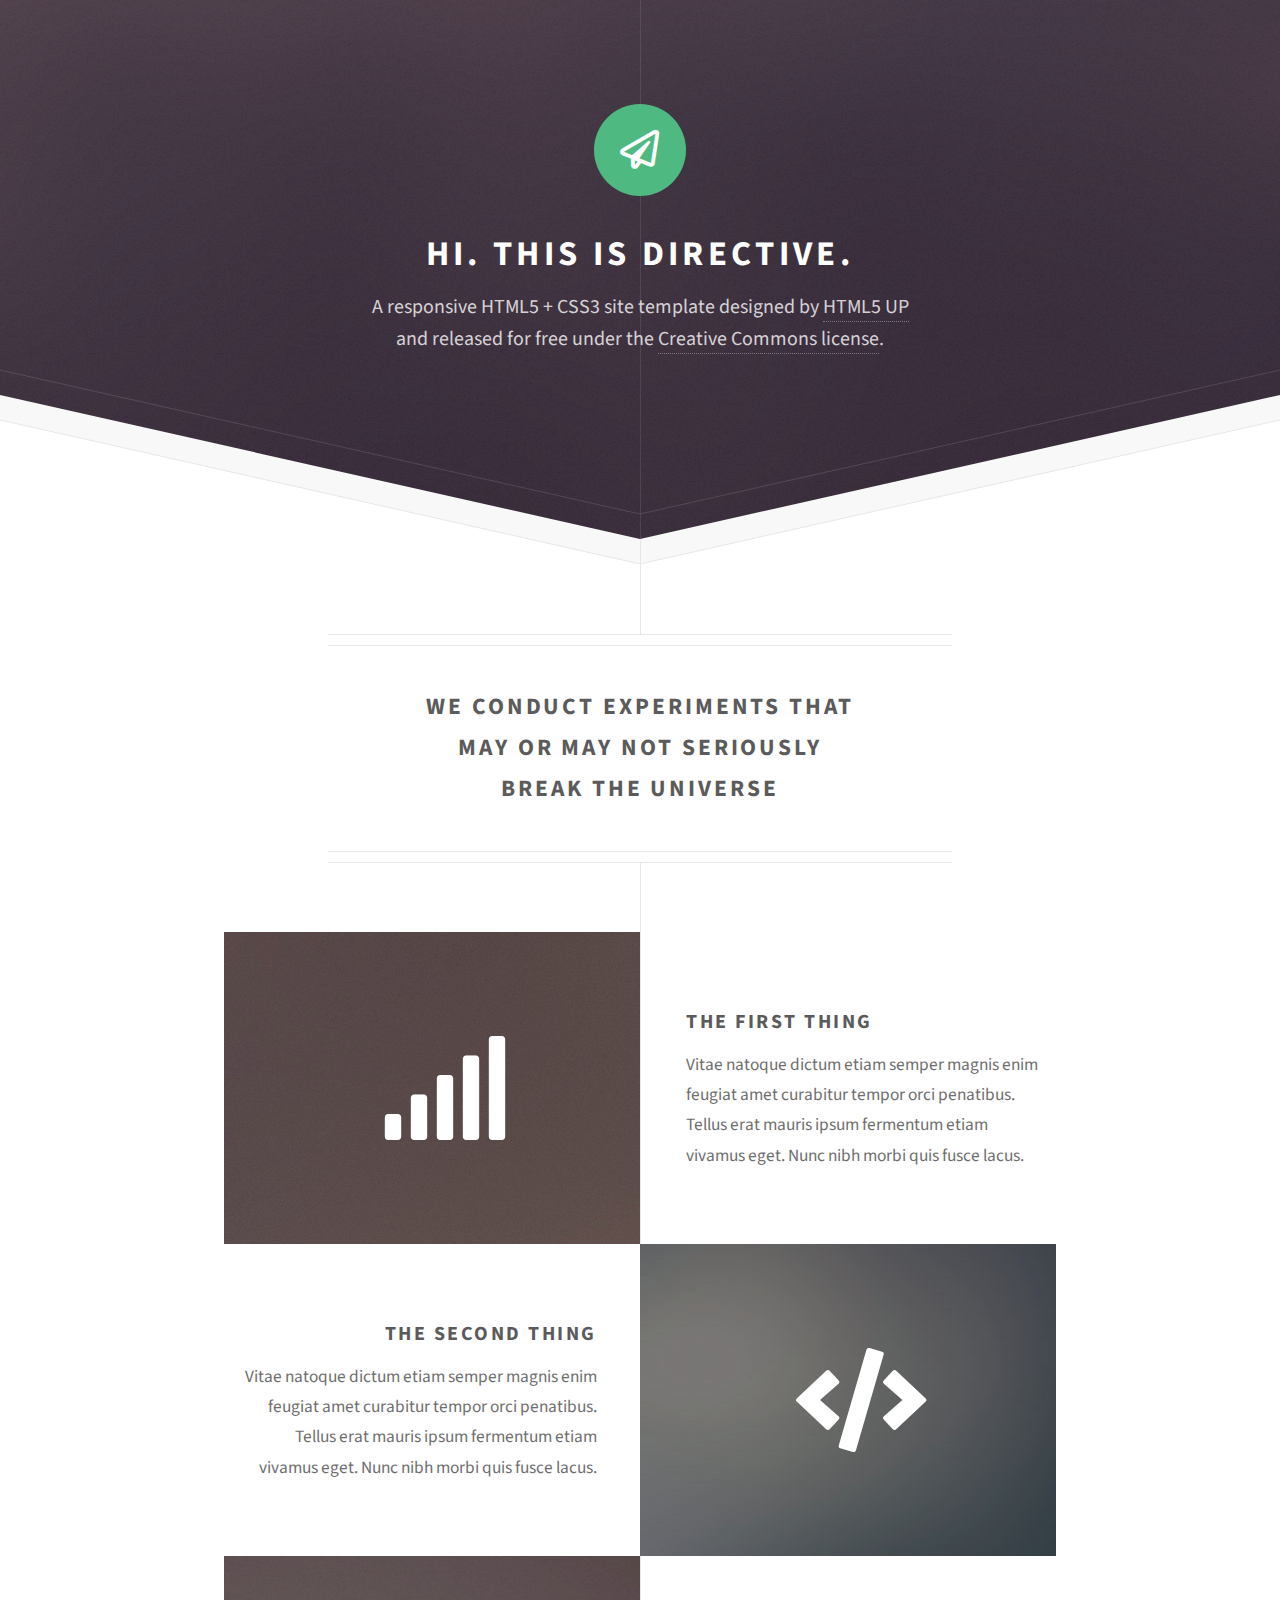
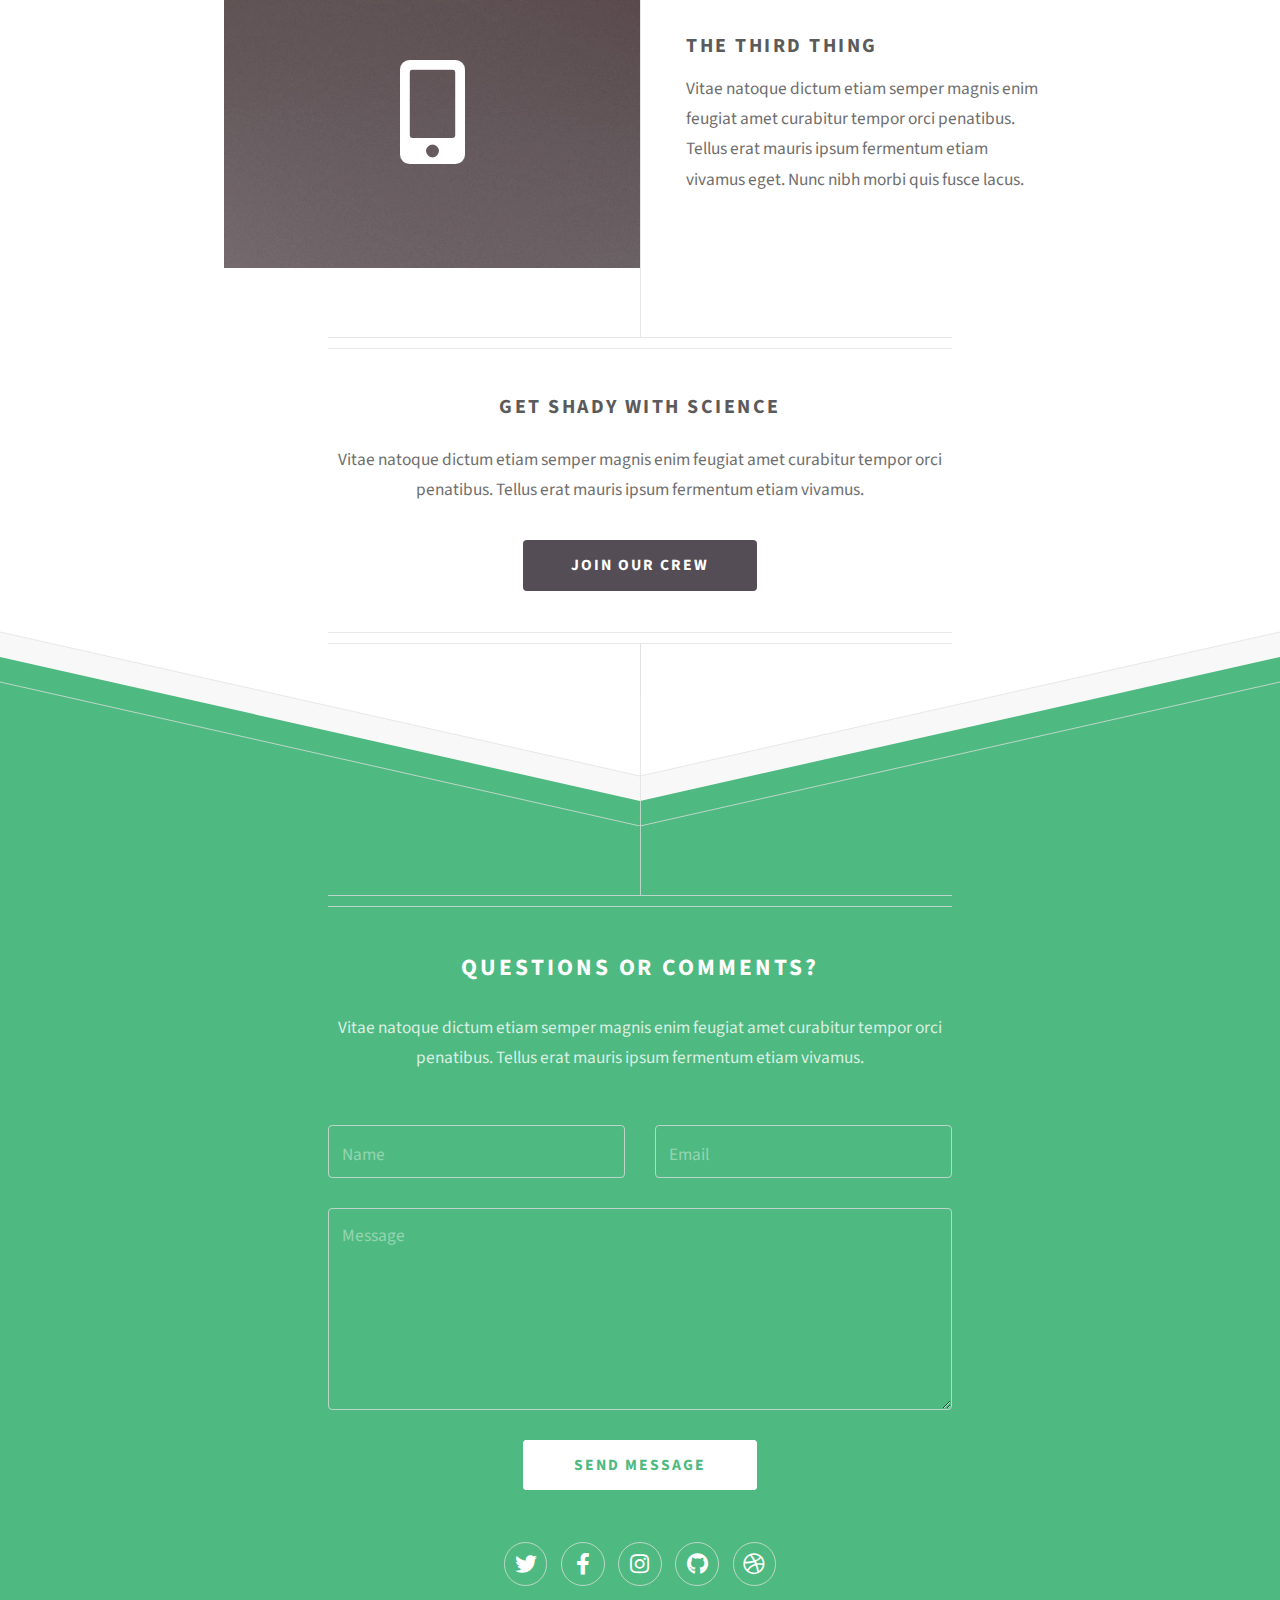
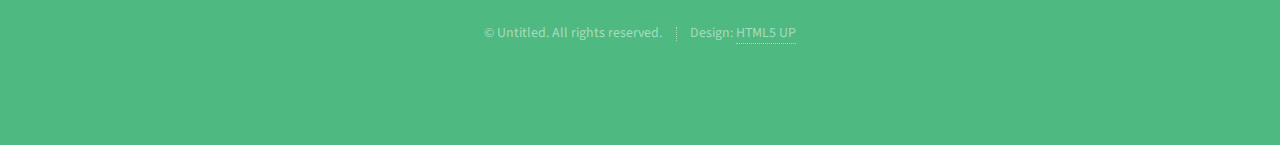
<file: index.html>
<!DOCTYPE HTML>
<!--
	Directive by HTML5 UP
	html5up.net | @ajlkn
	Free for personal and commercial use under the CCA 3.0 license (html5up.net/license)
-->
<html>
	<head>
		<title>Directive by HTML5 UP</title>
		<meta charset="utf-8" />
		<meta name="viewport" content="width=device-width, initial-scale=1, user-scalable=no" />
		<link rel="stylesheet" href="assets/css/main.css" />
	</head>
	<body class="is-preload">

		<!-- Header -->
			<div id="header">
				<span class="logo icon fa-paper-plane"></span>
				<h1>Hi. This is Directive.</h1>
				<p>A responsive HTML5 + CSS3 site template designed by <a href="http://html5up.net">HTML5 UP</a>
				<br />
				and released for free under the <a href="http://html5up.net/license">Creative Commons license</a>.</p>
			</div>

		<!-- Main -->
			<div id="main">

				<header class="major container medium">
					<h2>We conduct experiments that
					<br />
					may or may not seriously
					<br />
					break the universe</h2>
					<!--
					<p>Tellus erat mauris ipsum fermentum<br />
					etiam vivamus nunc nibh morbi.</p>
					-->
				</header>

				<div class="box alt container">
					<section class="feature left">
						<a href="#" class="image icon solid fa-signal"><img src="images/pic01.jpg" alt="" /></a>
						<div class="content">
							<h3>The First Thing</h3>
							<p>Vitae natoque dictum etiam semper magnis enim feugiat amet curabitur tempor orci penatibus. Tellus erat mauris ipsum fermentum etiam vivamus eget. Nunc nibh morbi quis fusce lacus.</p>
						</div>
					</section>
					<section class="feature right">
						<a href="#" class="image icon solid fa-code"><img src="images/pic02.jpg" alt="" /></a>
						<div class="content">
							<h3>The Second Thing</h3>
							<p>Vitae natoque dictum etiam semper magnis enim feugiat amet curabitur tempor orci penatibus. Tellus erat mauris ipsum fermentum etiam vivamus eget. Nunc nibh morbi quis fusce lacus.</p>
						</div>
					</section>
					<section class="feature left">
						<a href="#" class="image icon solid fa-mobile-alt"><img src="images/pic03.jpg" alt="" /></a>
						<div class="content">
							<h3>The Third Thing</h3>
							<p>Vitae natoque dictum etiam semper magnis enim feugiat amet curabitur tempor orci penatibus. Tellus erat mauris ipsum fermentum etiam vivamus eget. Nunc nibh morbi quis fusce lacus.</p>
						</div>
					</section>
				</div>

				<!--
				<div class="box container">
					<header>
						<h2>A lot of generic stuff</h2>
					</header>
					<section>
						<header>
							<h3>Paragraph</h3>
							<p>This is the subtitle for this particular heading</p>
						</header>
						<p>Phasellus nisl nisl, varius id <sup>porttitor sed pellentesque</sup> ac orci. Pellentesque
						habitant <strong>strong</strong> tristique <b>bold</b> et netus <i>italic</i> malesuada <em>emphasized</em> ac turpis egestas. Morbi
						leo suscipit ut. Praesent <sub>id turpis vitae</sub> turpis pretium ultricies. Vestibulum sit
						amet risus elit.</p>
					</section>
					<section>
						<header>
							<h3>Blockquote</h3>
						</header>
						<blockquote>Fringilla nisl. Donec accumsan interdum nisi, quis tincidunt felis sagittis eget.
						tempus euismod. Vestibulum ante ipsum primis in faucibus.</blockquote>
					</section>
					<section>
						<header>
							<h3>Divider</h3>
						</header>
						<p>Donec consectetur vestibulum dolor et pulvinar. Etiam vel felis enim, at viverra
						ligula. Ut porttitor sagittis lorem, quis eleifend nisi ornare vel. Praesent nec orci
						facilisis leo magna. Cras sit amet urna eros, id egestas urna. Quisque aliquam
						tempus euismod. Vestibulum ante ipsum primis in faucibus orci luctus et ultrices
						posuere cubilia.</p>
						<hr />
						<p>Donec consectetur vestibulum dolor et pulvinar. Etiam vel felis enim, at viverra
						ligula. Ut porttitor sagittis lorem, quis eleifend nisi ornare vel. Praesent nec orci
						facilisis leo magna. Cras sit amet urna eros, id egestas urna. Quisque aliquam
						tempus euismod. Vestibulum ante ipsum primis in faucibus orci luctus et ultrices
						posuere cubilia.</p>
					</section>
					<section>
						<header>
							<h3>Unordered List</h3>
						</header>
						<ul class="default">
							<li>Donec consectetur vestibulum dolor et pulvinar. Etiam vel felis enim, at viverra ligula. Ut porttitor sagittis lorem, quis eleifend nisi ornare vel.</li>
							<li>Donec consectetur vestibulum dolor et pulvinar. Etiam vel felis enim, at viverra ligula. Ut porttitor sagittis lorem, quis eleifend nisi ornare vel.</li>
							<li>Donec consectetur vestibulum dolor et pulvinar. Etiam vel felis enim, at viverra ligula. Ut porttitor sagittis lorem, quis eleifend nisi ornare vel.</li>
							<li>Donec consectetur vestibulum dolor et pulvinar. Etiam vel felis enim, at viverra ligula. Ut porttitor sagittis lorem, quis eleifend nisi ornare vel.</li>
						</ul>
					</section>
					<section>
						<header>
							<h3>Ordered List</h3>
						</header>
						<ol class="default">
							<li>Donec consectetur vestibulum dolor et pulvinar. Etiam vel felis enim, at viverra ligula. Ut porttitor sagittis lorem, quis eleifend nisi ornare vel.</li>
							<li>Donec consectetur vestibulum dolor et pulvinar. Etiam vel felis enim, at viverra ligula. Ut porttitor sagittis lorem, quis eleifend nisi ornare vel.</li>
							<li>Donec consectetur vestibulum dolor et pulvinar. Etiam vel felis enim, at viverra ligula. Ut porttitor sagittis lorem, quis eleifend nisi ornare vel.</li>
							<li>Donec consectetur vestibulum dolor et pulvinar. Etiam vel felis enim, at viverra ligula. Ut porttitor sagittis lorem, quis eleifend nisi ornare vel.</li>
						</ol>
					</section>
					<section>
						<header>
							<h3>Table</h3>
						</header>
						<div class="table-wrapper">
							<table class="default">
								<thead>
									<tr>
										<th>ID</th>
										<th>Name</th>
										<th>Description</th>
										<th>Price</th>
									</tr>
								</thead>
								<tbody>
									<tr>
										<td>45815</td>
										<td>Something</td>
										<td>Ut porttitor sagittis lorem, quis eleifend nisi ornare vel.</td>
										<td>29.99</td>
									</tr>
									<tr>
										<td>24524</td>
										<td>Nothing</td>
										<td>Ut porttitor sagittis lorem, quis eleifend nisi ornare vel.</td>
										<td>19.99</td>
									</tr>
									<tr>
										<td>45815</td>
										<td>Something</td>
										<td>Ut porttitor sagittis lorem, quis eleifend nisi ornare vel.</td>
										<td>29.99</td>
									</tr>
									<tr>
										<td>24524</td>
										<td>Nothing</td>
										<td>Ut porttitor sagittis lorem, quis eleifend nisi ornare vel.</td>
										<td>19.99</td>
									</tr>
								</tbody>
								<tfoot>
									<tr>
										<td colspan="3"></td>
										<td>100.00</td>
									</tr>
								</tfoot>
							</table>
						</div>
					</section>
					<section>
						<header>
							<h3>Form</h3>
						</header>
						<form method="post" action="#">
							<div class="row">
								<div class="col-6 col-12-mobilep">
									<label for="name">Name</label>
									<input class="text" type="text" name="name" id="name" value="" placeholder="John Doe" />
								</div>
								<div class="col-6 col-12-mobilep">
									<label for="email">Email</label>
									<input class="text" type="text" name="email" id="email" value="" placeholder="johndoe@domain.tld" />
								</div>
								<div class="col-12">
									<label for="subject">Subject</label>
									<input class="text" type="text" name="subject" id="subject" value="" placeholder="Enter your subject" />
								</div>
								<div class="col-12">
									<label for="subject">Message</label>
									<textarea name="message" id="message" placeholder="Enter your message" rows="6"></textarea>
								</div>
								<div class="col-12">
									<ul class="actions special">
										<li><input type="submit" value="Send" /></li>
										<li><input type="reset" value="Reset" class="alt" /></li>
									</ul>
								</div>
							</div>
						</form>
					</section>
				</div>
				-->

				<footer class="major container medium">
					<h3>Get shady with science</h3>
					<p>Vitae natoque dictum etiam semper magnis enim feugiat amet curabitur tempor orci penatibus. Tellus erat mauris ipsum fermentum etiam vivamus.</p>
					<ul class="actions special">
						<li><a href="#" class="button">Join our crew</a></li>
					</ul>
				</footer>

			</div>

		<!-- Footer -->
			<div id="footer">
				<div class="container medium">

					<header class="major last">
						<h2>Questions or comments?</h2>
					</header>

					<p>Vitae natoque dictum etiam semper magnis enim feugiat amet curabitur tempor
					orci penatibus. Tellus erat mauris ipsum fermentum etiam vivamus.</p>

					<form method="post" action="#">
						<div class="row">
							<div class="col-6 col-12-mobilep">
								<input type="text" name="name" placeholder="Name" />
							</div>
							<div class="col-6 col-12-mobilep">
								<input type="email" name="email" placeholder="Email" />
							</div>
							<div class="col-12">
								<textarea name="message" placeholder="Message" rows="6"></textarea>
							</div>
							<div class="col-12">
								<ul class="actions special">
									<li><input type="submit" value="Send Message" /></li>
								</ul>
							</div>
						</div>
					</form>

					<ul class="icons">
						<li><a href="#" class="icon brands fa-twitter"><span class="label">Twitter</span></a></li>
						<li><a href="#" class="icon brands fa-facebook-f"><span class="label">Facebook</span></a></li>
						<li><a href="#" class="icon brands fa-instagram"><span class="label">Instagram</span></a></li>
						<li><a href="#" class="icon brands fa-github"><span class="label">Github</span></a></li>
						<li><a href="#" class="icon brands fa-dribbble"><span class="label">Dribbble</span></a></li>
					</ul>

					<ul class="copyright">
						<li>&copy; Untitled. All rights reserved.</li><li>Design: <a href="http://html5up.net">HTML5 UP</a></li>
					</ul>

				</div>
			</div>

		<!-- Scripts -->
			<script src="assets/js/jquery.min.js"></script>
			<script src="assets/js/browser.min.js"></script>
			<script src="assets/js/breakpoints.min.js"></script>
			<script src="assets/js/util.js"></script>
			<script src="assets/js/main.js"></script>

	</body>
</html>
</file>
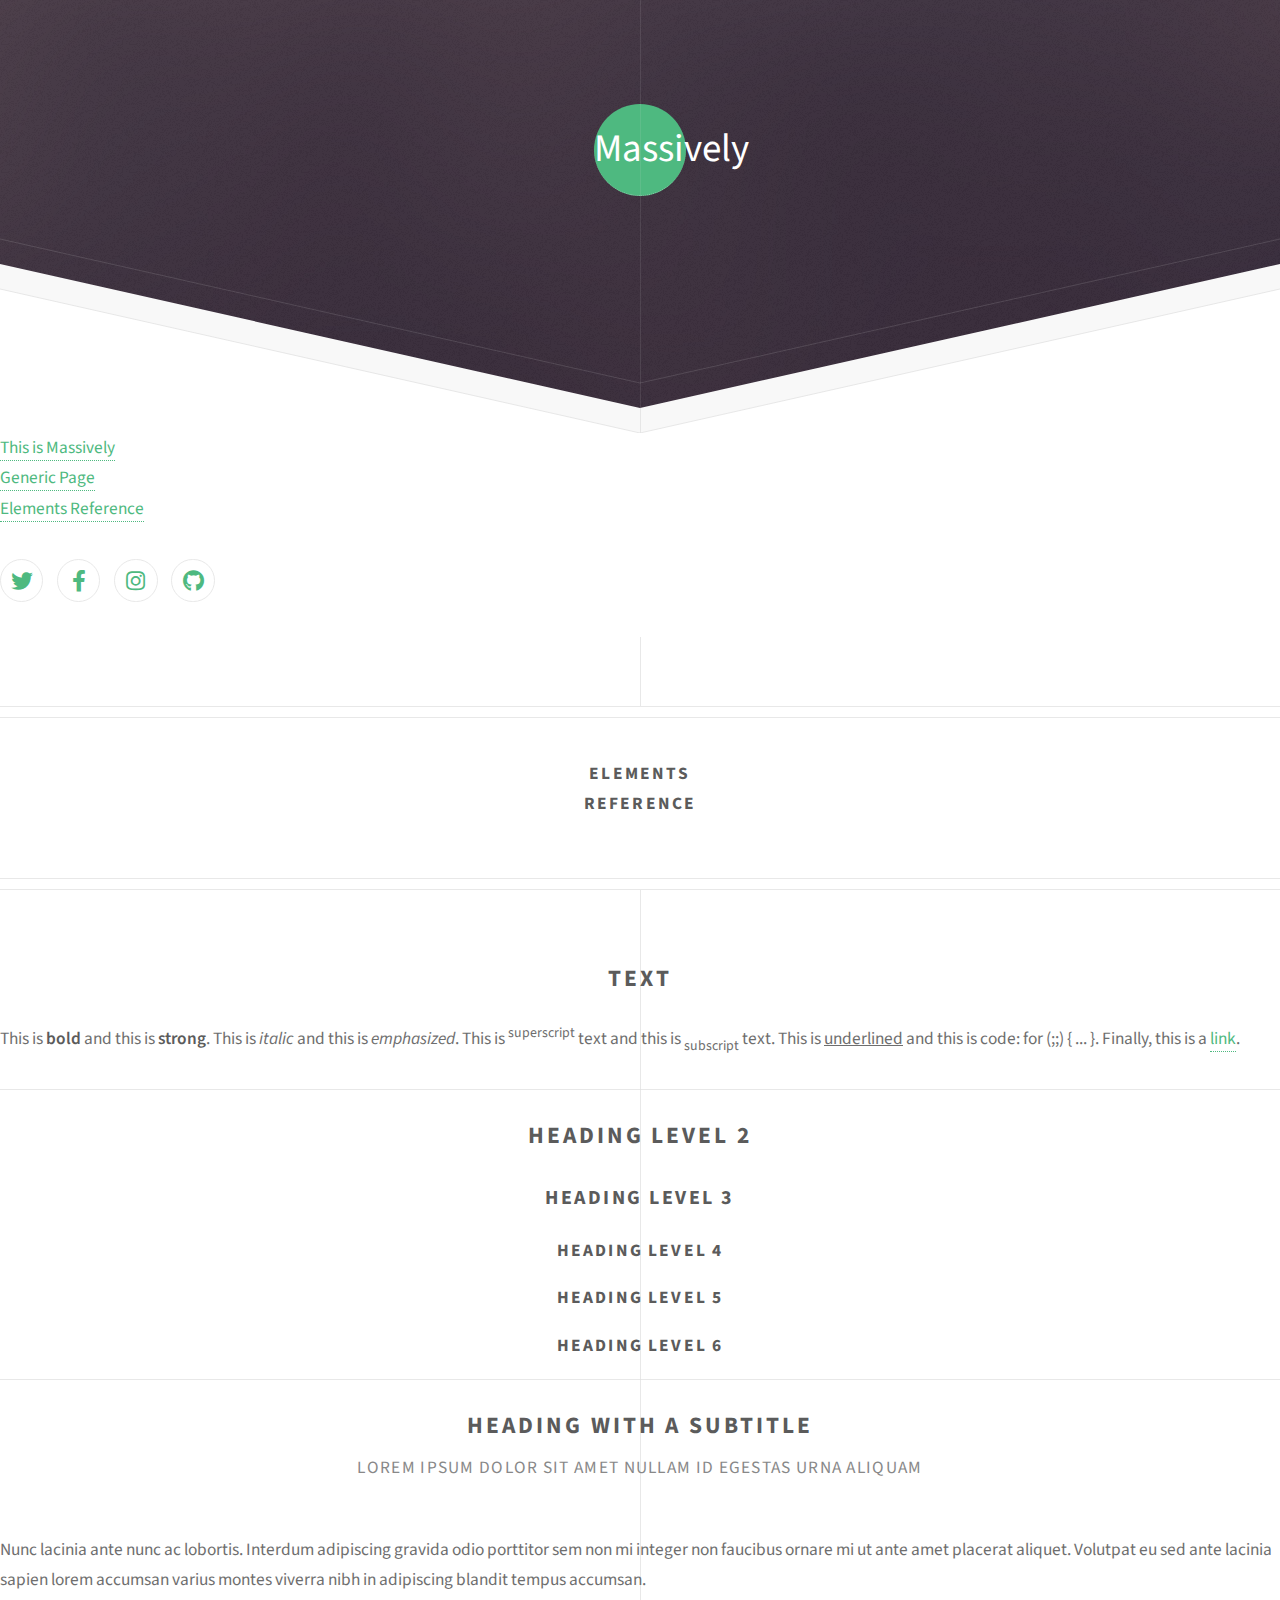
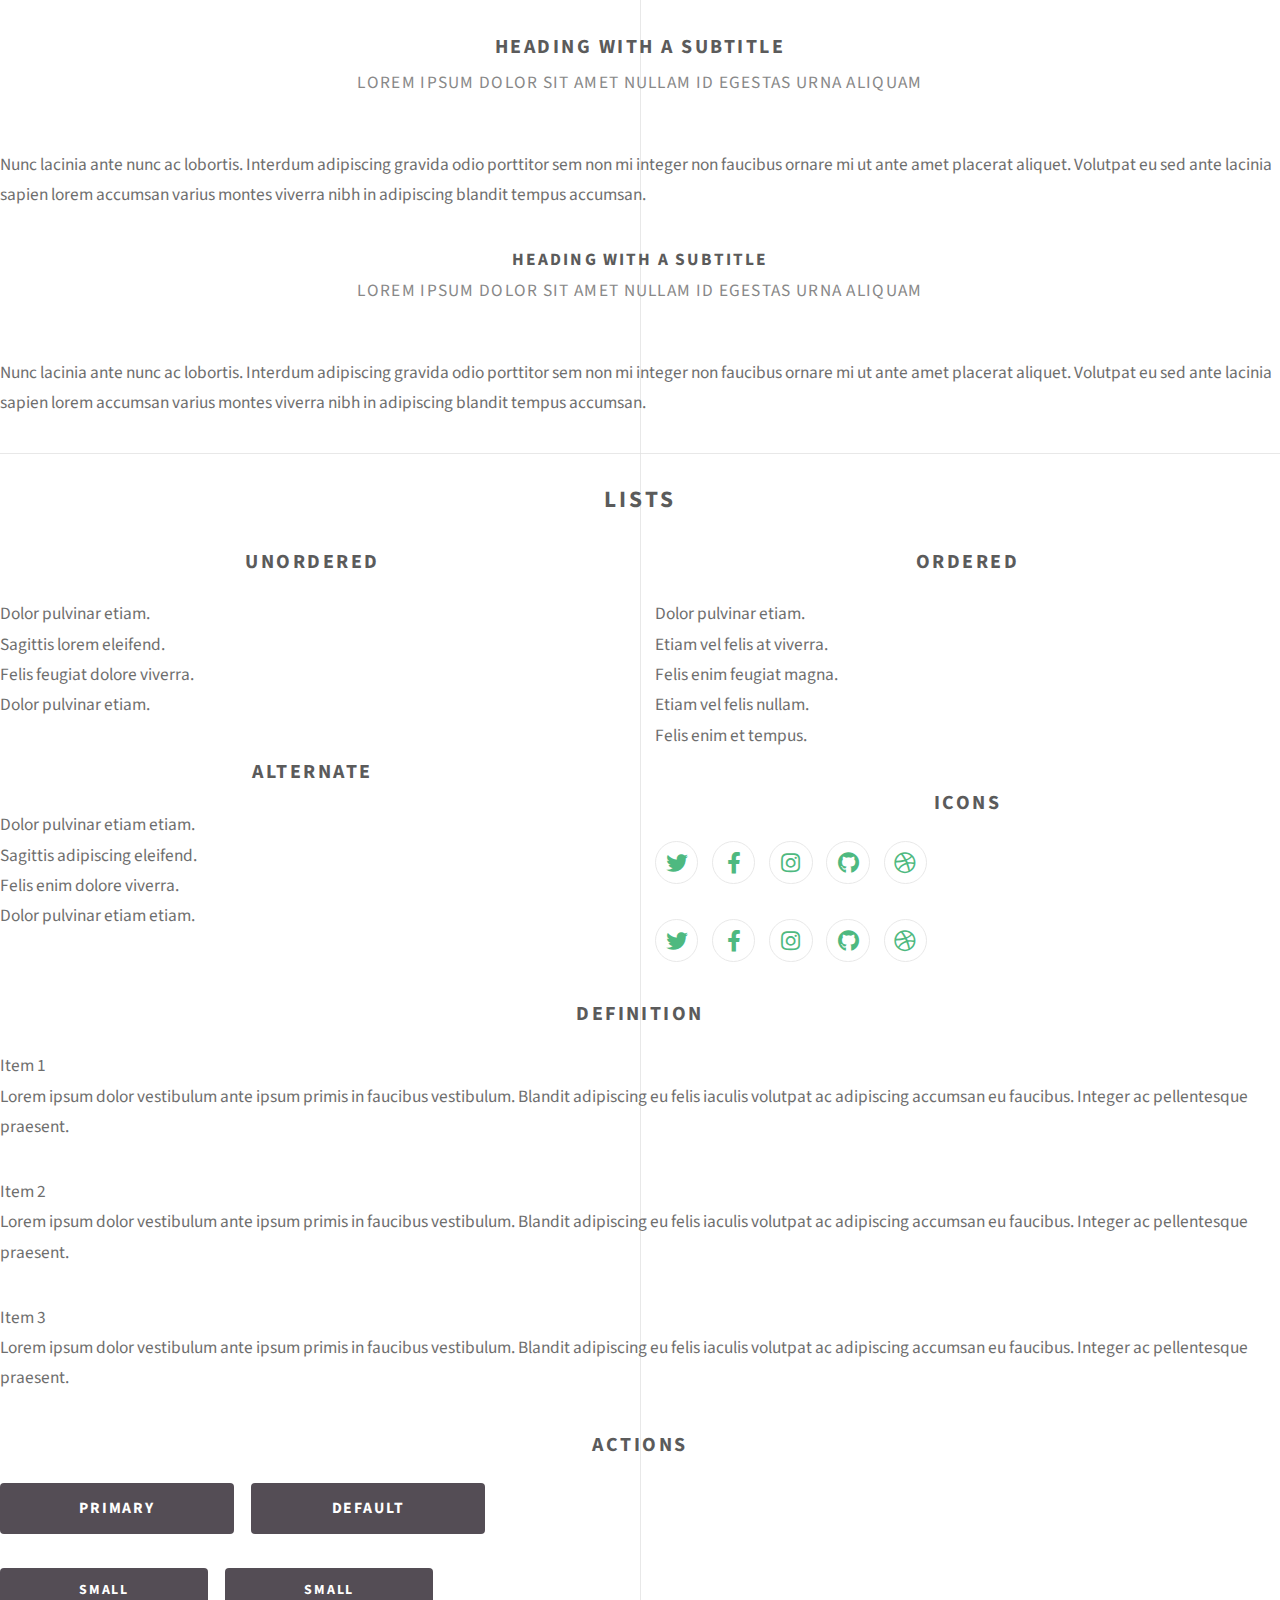
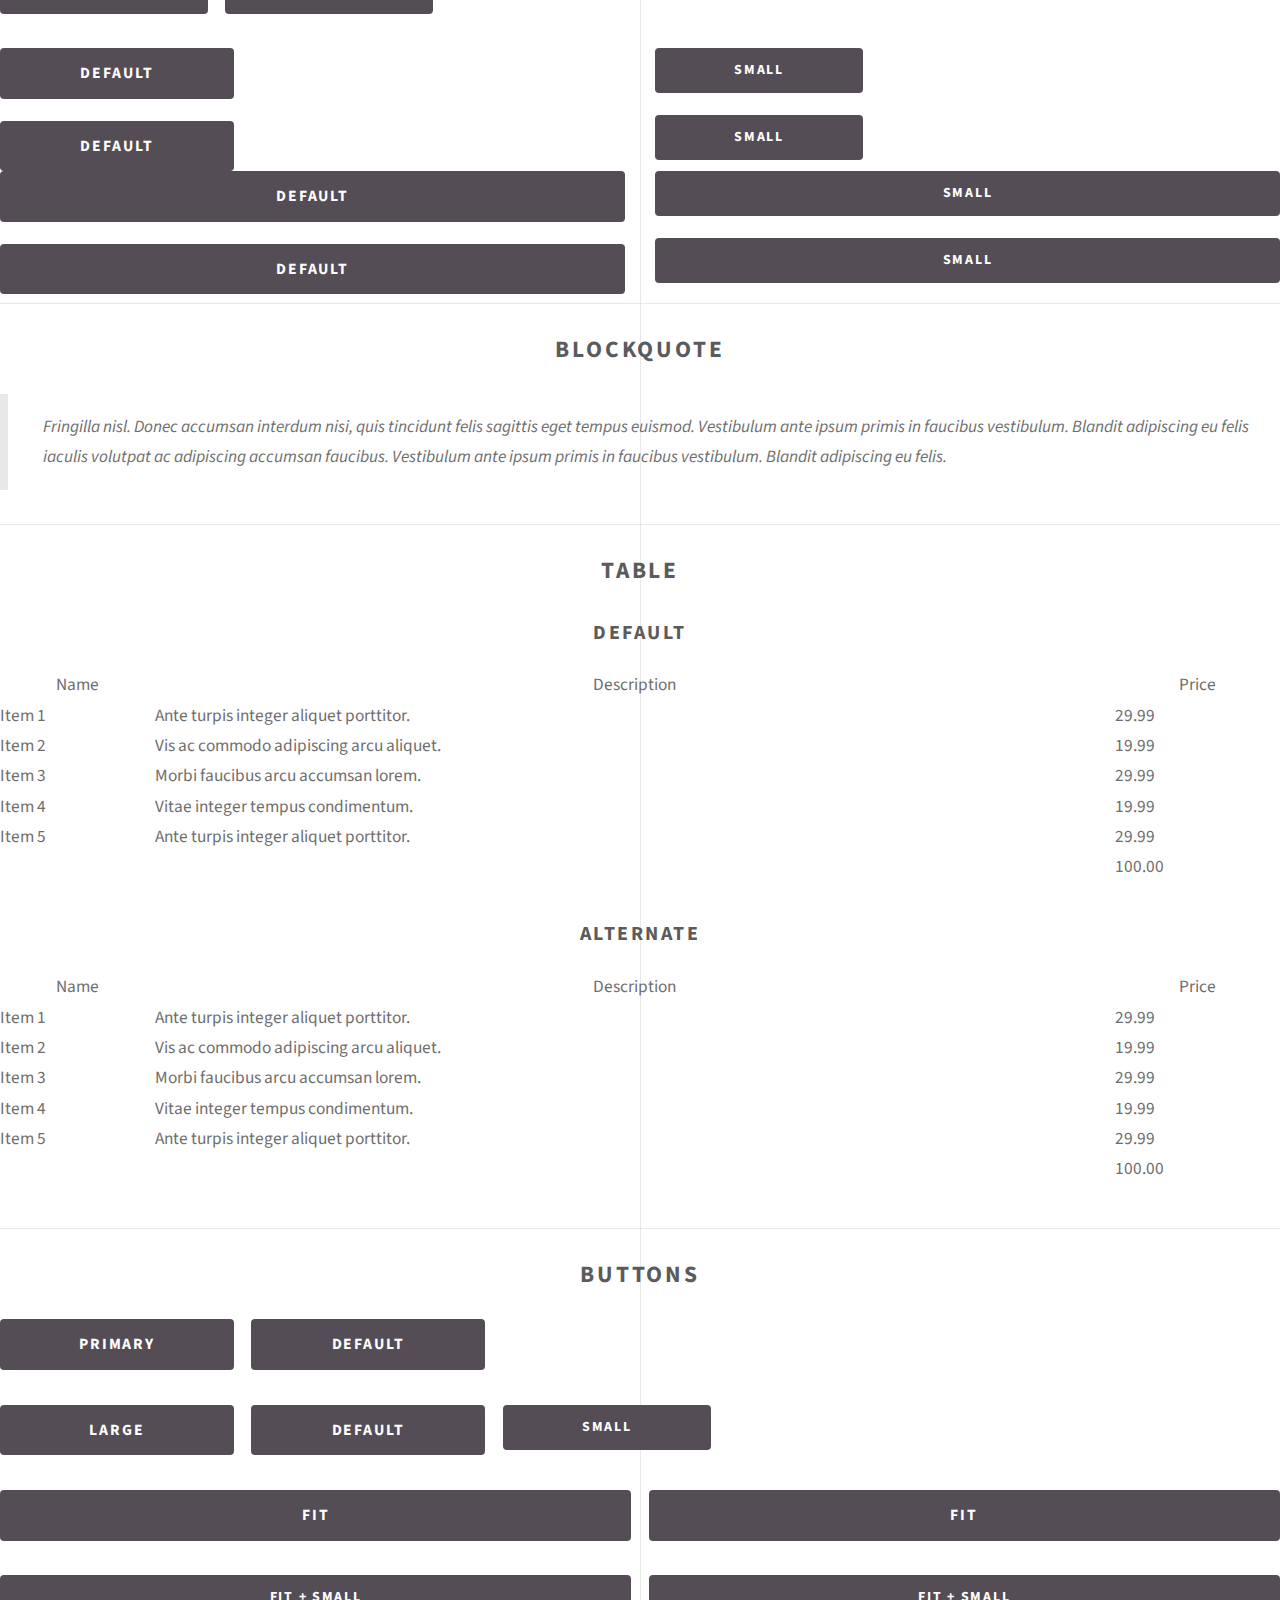
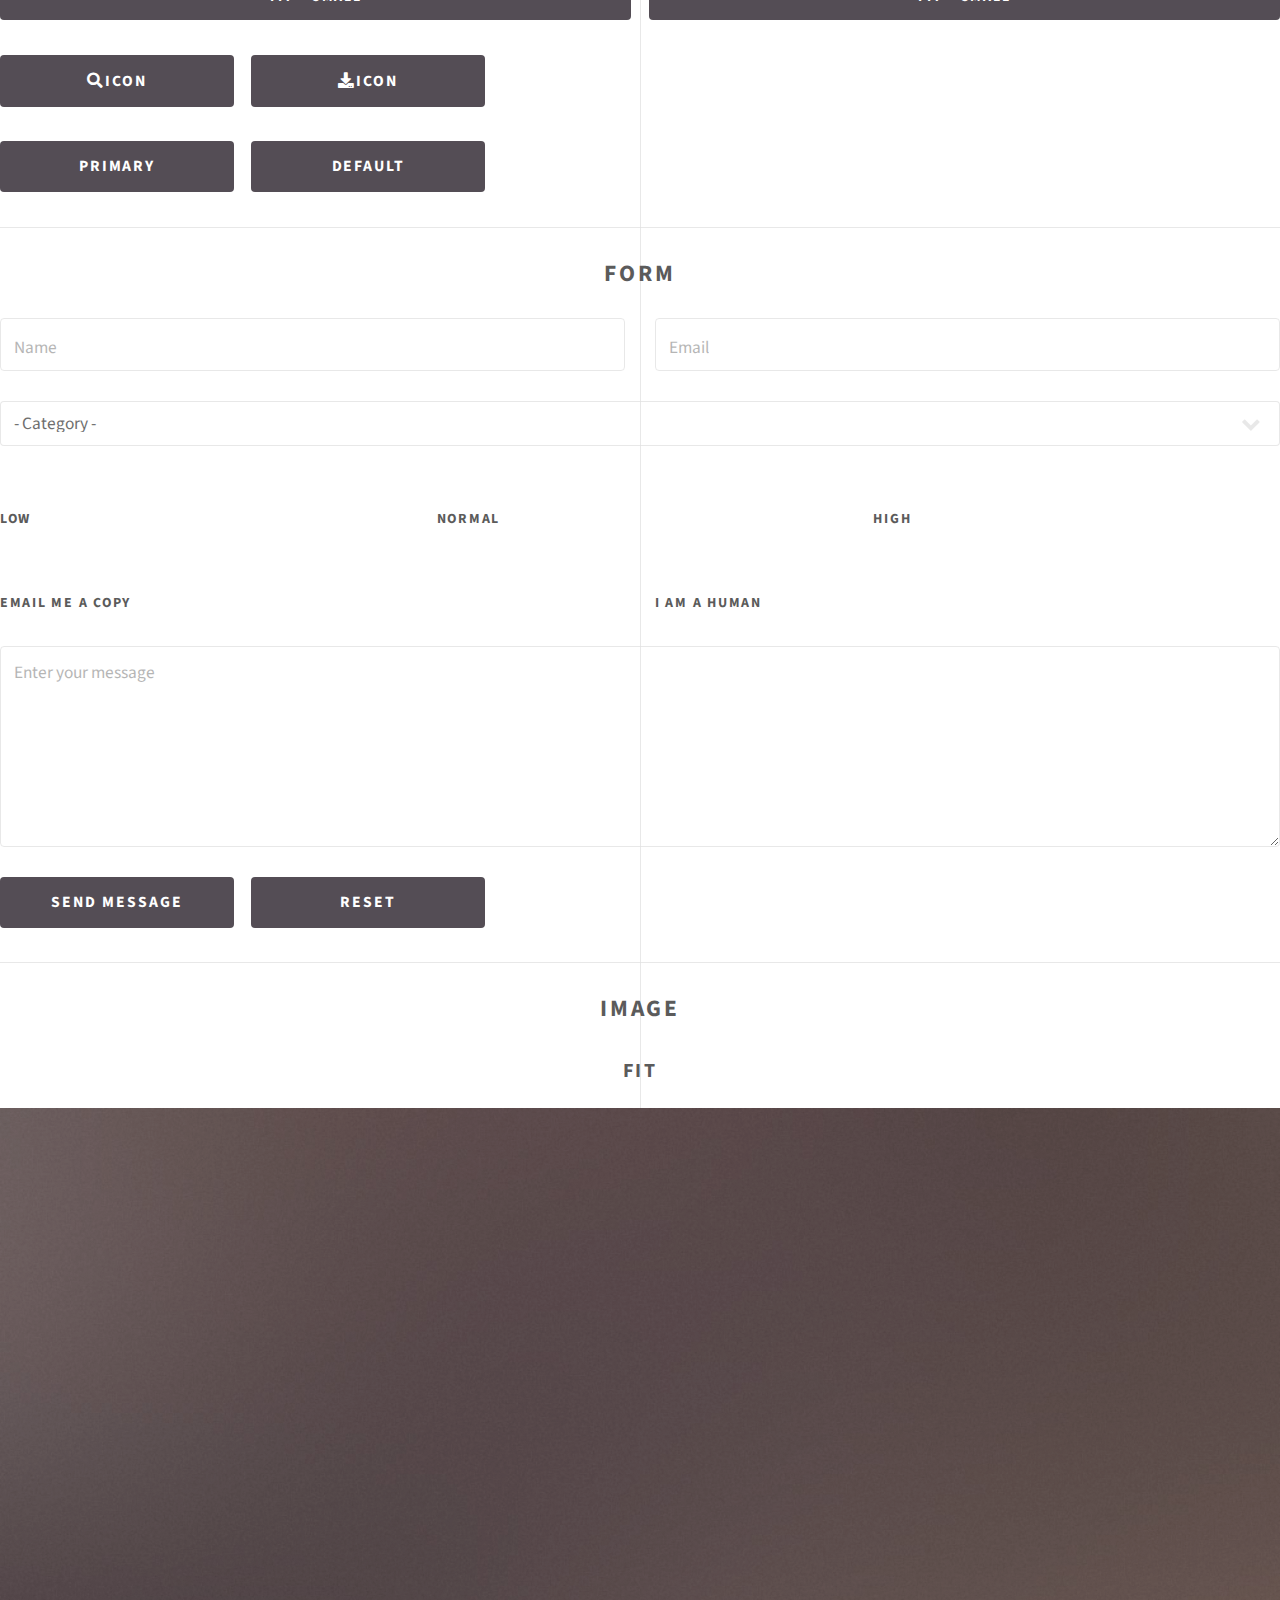
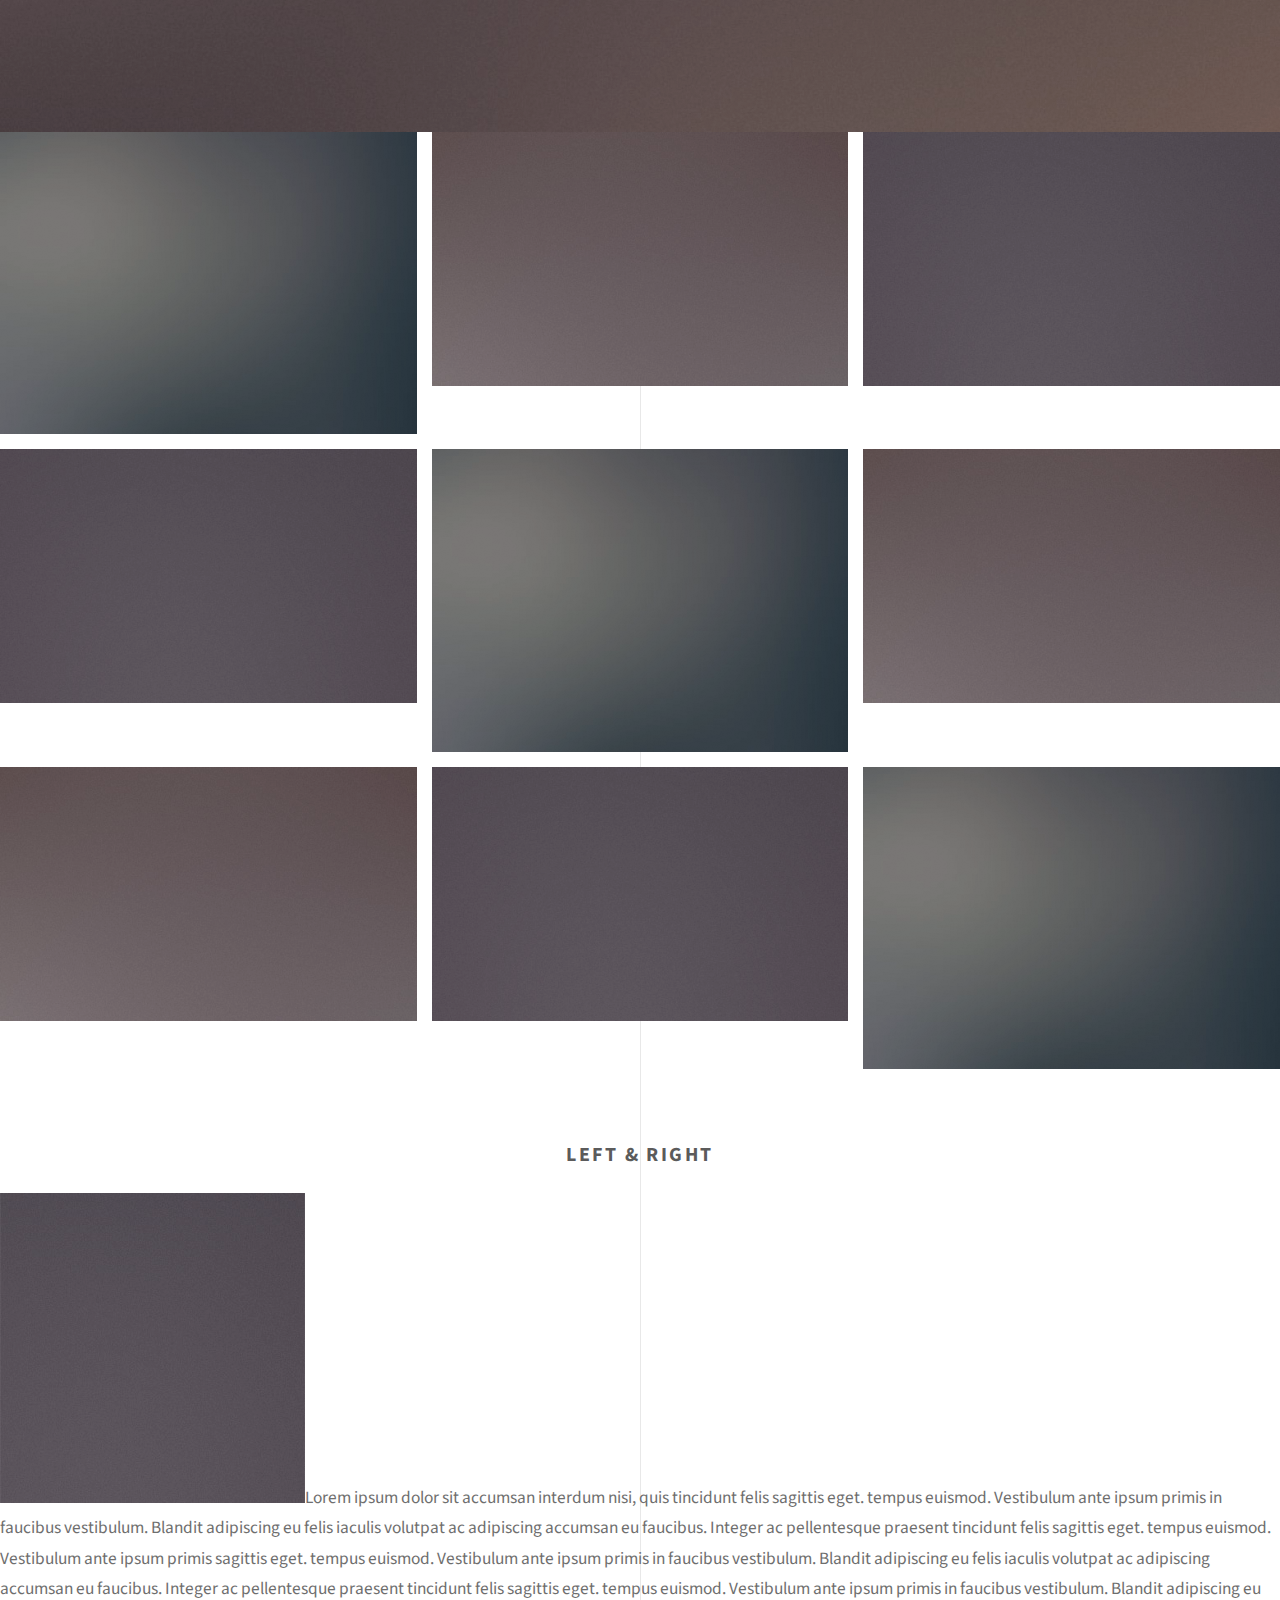
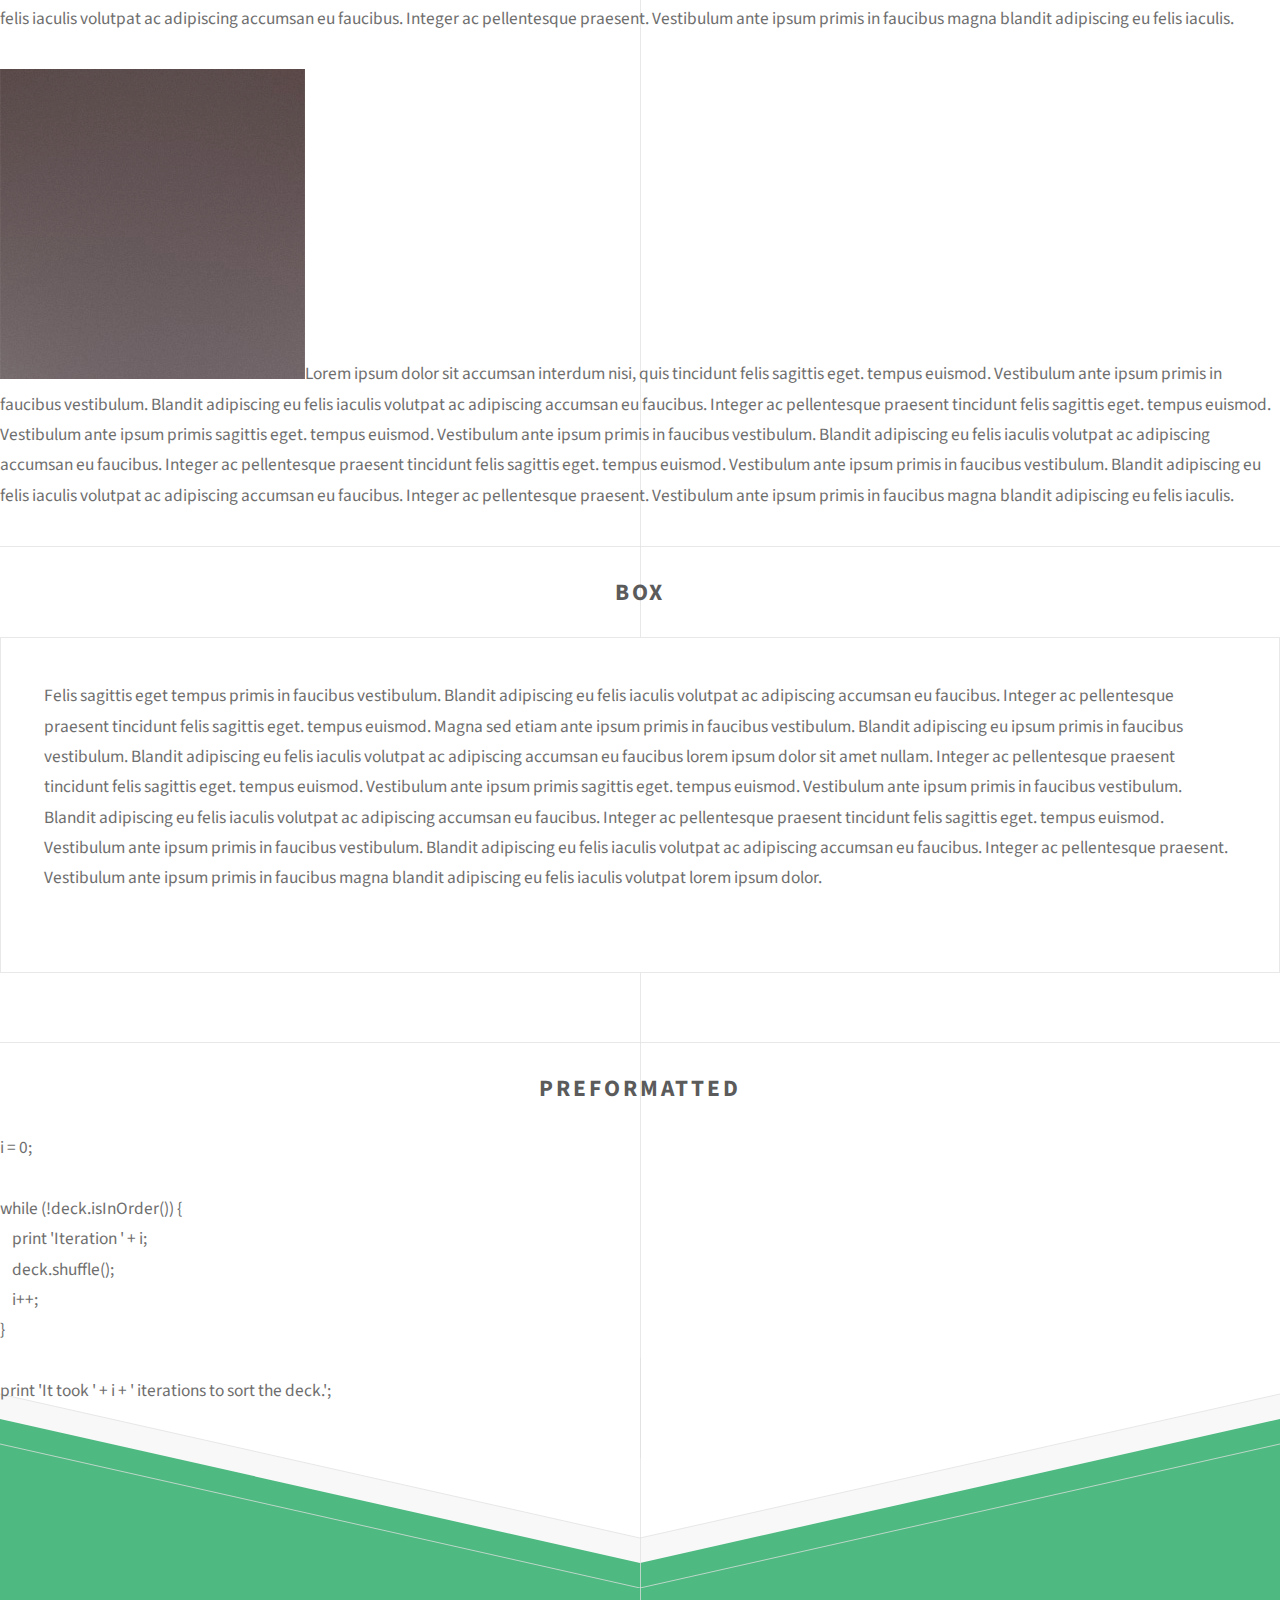
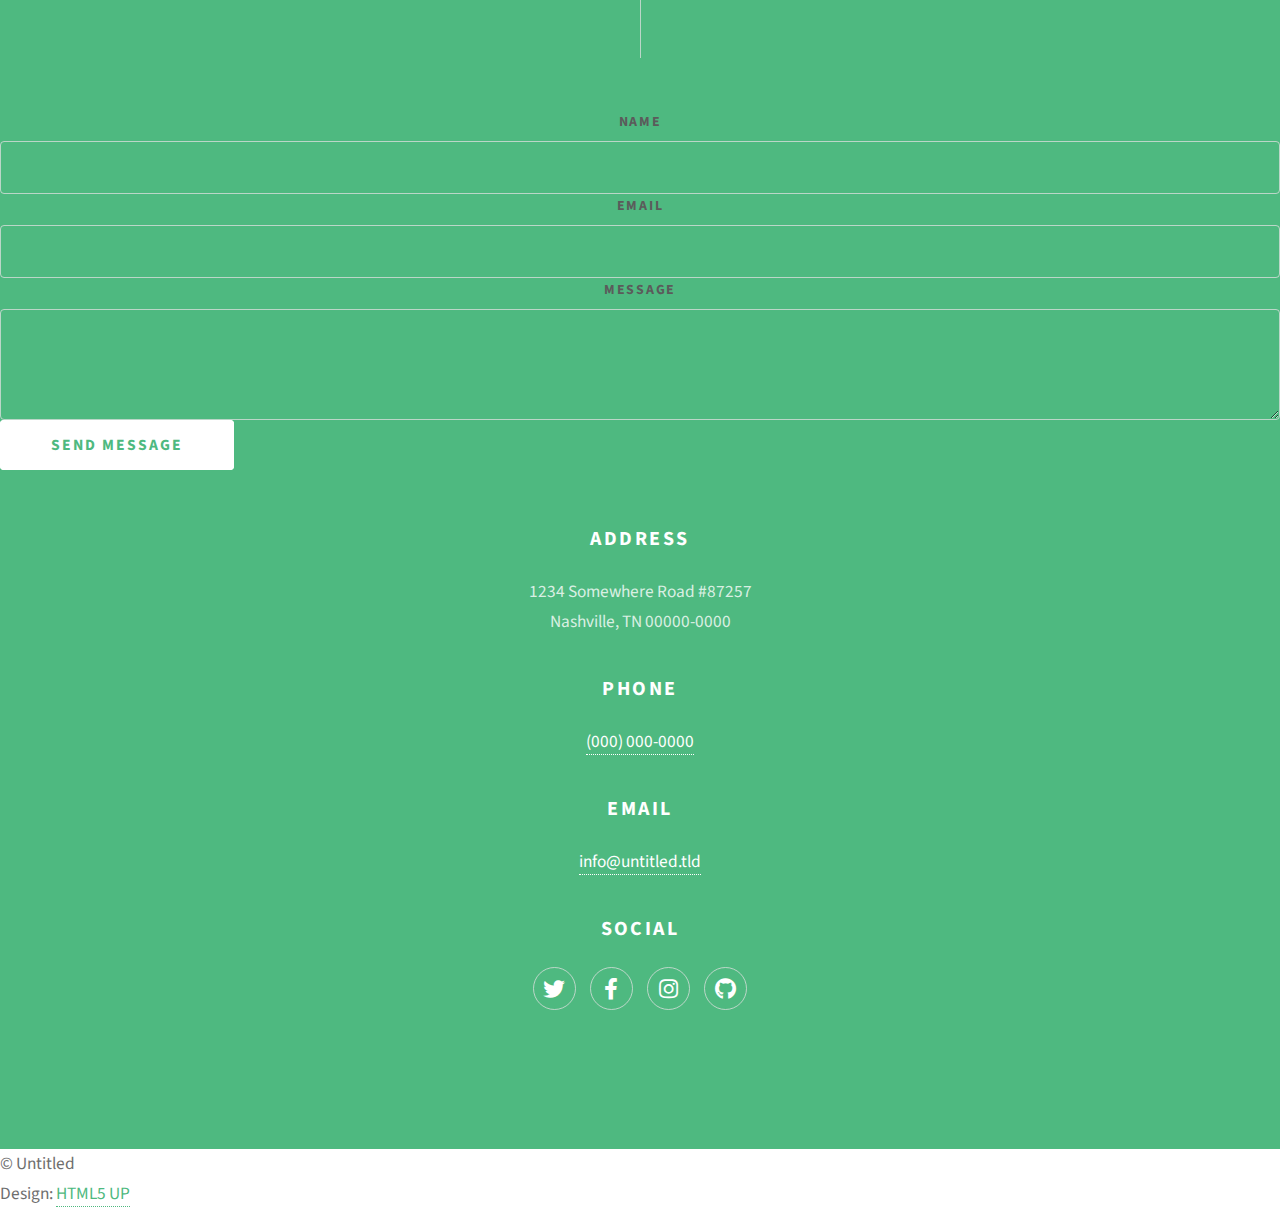
<file: elements.html>
<!DOCTYPE HTML>
<!--
	Massively by HTML5 UP
	html5up.net | @ajlkn
	Free for personal and commercial use under the CCA 3.0 license (html5up.net/license)
-->
<html>
	<head>
		<title>Elements Reference - Massively by HTML5 UP</title>
		<meta charset="utf-8" />
		<meta name="viewport" content="width=device-width, initial-scale=1, user-scalable=no" />
		<link rel="stylesheet" href="assets/css/main.css" />
		<noscript><link rel="stylesheet" href="assets/css/noscript.css" /></noscript>
	</head>
	<body class="is-preload">

		<!-- Wrapper -->
			<div id="wrapper">

				<!-- Header -->
					<header id="header">
						<a href="index.html" class="logo">Massively</a>
					</header>

				<!-- Nav -->
					<nav id="nav">
						<ul class="links">
							<li><a href="index.html">This is Massively</a></li>
							<li><a href="generic.html">Generic Page</a></li>
							<li class="active"><a href="elements.html">Elements Reference</a></li>
						</ul>
						<ul class="icons">
							<li><a href="#" class="icon brands fa-twitter"><span class="label">Twitter</span></a></li>
							<li><a href="#" class="icon brands fa-facebook-f"><span class="label">Facebook</span></a></li>
							<li><a href="#" class="icon brands fa-instagram"><span class="label">Instagram</span></a></li>
							<li><a href="#" class="icon brands fa-github"><span class="label">GitHub</span></a></li>
						</ul>
					</nav>

				<!-- Main -->
					<div id="main">

						<!-- Post -->
							<section class="post">
								<header class="major">
									<h1>Elements<br />
									Reference</h1>
								</header>

								<!-- Text stuff -->
									<h2>Text</h2>
									<p>This is <b>bold</b> and this is <strong>strong</strong>. This is <i>italic</i> and this is <em>emphasized</em>.
									This is <sup>superscript</sup> text and this is <sub>subscript</sub> text.
									This is <u>underlined</u> and this is code: <code>for (;;) { ... }</code>.
									Finally, this is a <a href="#">link</a>.</p>
									<hr />
									<h2>Heading Level 2</h2>
									<h3>Heading Level 3</h3>
									<h4>Heading Level 4</h4>
									<h5>Heading Level 5</h5>
									<h6>Heading Level 6</h6>
									<hr />
									<header>
										<h2>Heading with a Subtitle</h2>
										<p>Lorem ipsum dolor sit amet nullam id egestas urna aliquam</p>
									</header>
									<p>Nunc lacinia ante nunc ac lobortis. Interdum adipiscing gravida odio porttitor sem non mi integer non faucibus ornare mi ut ante amet placerat aliquet. Volutpat eu sed ante lacinia sapien lorem accumsan varius montes viverra nibh in adipiscing blandit tempus accumsan.</p>
									<header>
										<h3>Heading with a Subtitle</h3>
										<p>Lorem ipsum dolor sit amet nullam id egestas urna aliquam</p>
									</header>
									<p>Nunc lacinia ante nunc ac lobortis. Interdum adipiscing gravida odio porttitor sem non mi integer non faucibus ornare mi ut ante amet placerat aliquet. Volutpat eu sed ante lacinia sapien lorem accumsan varius montes viverra nibh in adipiscing blandit tempus accumsan.</p>
									<header>
										<h4>Heading with a Subtitle</h4>
										<p>Lorem ipsum dolor sit amet nullam id egestas urna aliquam</p>
									</header>
									<p>Nunc lacinia ante nunc ac lobortis. Interdum adipiscing gravida odio porttitor sem non mi integer non faucibus ornare mi ut ante amet placerat aliquet. Volutpat eu sed ante lacinia sapien lorem accumsan varius montes viverra nibh in adipiscing blandit tempus accumsan.</p>

									<hr />

								<!-- Lists -->
									<h2>Lists</h2>
									<div class="row">
										<div class="col-6 col-12-small">

											<h3>Unordered</h3>
											<ul>
												<li>Dolor pulvinar etiam.</li>
												<li>Sagittis lorem eleifend.</li>
												<li>Felis feugiat dolore viverra.</li>
												<li>Dolor pulvinar etiam.</li>
											</ul>

											<h3>Alternate</h3>
											<ul class="alt">
												<li>Dolor pulvinar etiam etiam.</li>
												<li>Sagittis adipiscing eleifend.</li>
												<li>Felis enim dolore viverra.</li>
												<li>Dolor pulvinar etiam etiam.</li>
											</ul>

										</div>
										<div class="col-6 col-12-small">

											<h3>Ordered</h3>
											<ol>
												<li>Dolor pulvinar etiam.</li>
												<li>Etiam vel felis at viverra.</li>
												<li>Felis enim feugiat magna.</li>
												<li>Etiam vel felis nullam.</li>
												<li>Felis enim et tempus.</li>
											</ol>

											<h3>Icons</h3>
											<ul class="icons">
												<li><a href="#" class="icon brands fa-twitter"><span class="label">Twitter</span></a></li>
												<li><a href="#" class="icon brands fa-facebook-f"><span class="label">Facebook</span></a></li>
												<li><a href="#" class="icon brands fa-instagram"><span class="label">Instagram</span></a></li>
												<li><a href="#" class="icon brands fa-github"><span class="label">Github</span></a></li>
												<li><a href="#" class="icon brands fa-dribbble"><span class="label">Dribbble</span></a></li>
											</ul>
											<ul class="icons alt">
												<li><a href="#" class="icon brands alt fa-twitter"><span class="label">Twitter</span></a></li>
												<li><a href="#" class="icon brands alt fa-facebook-f"><span class="label">Facebook</span></a></li>
												<li><a href="#" class="icon brands alt fa-instagram"><span class="label">Instagram</span></a></li>
												<li><a href="#" class="icon brands alt fa-github"><span class="label">Github</span></a></li>
												<li><a href="#" class="icon brands alt fa-dribbble"><span class="label">Dribbble</span></a></li>
											</ul>

										</div>
									</div>
									<h3>Definition</h3>
									<dl>
										<dt>Item 1</dt>
										<dd>
											<p>Lorem ipsum dolor vestibulum ante ipsum primis in faucibus vestibulum. Blandit adipiscing eu felis iaculis volutpat ac adipiscing accumsan eu faucibus. Integer ac pellentesque praesent.</p>
										</dd>
										<dt>Item 2</dt>
										<dd>
											<p>Lorem ipsum dolor vestibulum ante ipsum primis in faucibus vestibulum. Blandit adipiscing eu felis iaculis volutpat ac adipiscing accumsan eu faucibus. Integer ac pellentesque praesent.</p>
										</dd>
										<dt>Item 3</dt>
										<dd>
											<p>Lorem ipsum dolor vestibulum ante ipsum primis in faucibus vestibulum. Blandit adipiscing eu felis iaculis volutpat ac adipiscing accumsan eu faucibus. Integer ac pellentesque praesent.</p>
										</dd>
									</dl>

									<h3>Actions</h3>
									<ul class="actions">
										<li><a href="#" class="button primary">Primary</a></li>
										<li><a href="#" class="button">Default</a></li>
									</ul>
									<ul class="actions small">
										<li><a href="#" class="button primary small">Small</a></li>
										<li><a href="#" class="button small">Small</a></li>
									</ul>
									<div class="row">
										<div class="col-6 col-12-small">
											<ul class="actions stacked">
												<li><a href="#" class="button primary">Default</a></li>
												<li><a href="#" class="button">Default</a></li>
											</ul>
										</div>
										<div class="col-6 col-12-small">
											<ul class="actions stacked">
												<li><a href="#" class="button primary small">Small</a></li>
												<li><a href="#" class="button small">Small</a></li>
											</ul>
										</div>
									</div>
									<div class="row">
										<div class="col-6 col-12-small">
											<ul class="actions stacked">
												<li><a href="#" class="button primary fit">Default</a></li>
												<li><a href="#" class="button fit">Default</a></li>
											</ul>
										</div>
										<div class="col-6 col-12-small">
											<ul class="actions stacked">
												<li><a href="#" class="button primary small fit">Small</a></li>
												<li><a href="#" class="button small fit">Small</a></li>
											</ul>
										</div>
									</div>

									<hr />

								<!-- Blockquote -->
									<h2>Blockquote</h2>
									<blockquote>Fringilla nisl. Donec accumsan interdum nisi, quis tincidunt felis sagittis eget tempus euismod. Vestibulum ante ipsum primis in faucibus vestibulum. Blandit adipiscing eu felis iaculis volutpat ac adipiscing accumsan faucibus. Vestibulum ante ipsum primis in faucibus vestibulum. Blandit adipiscing eu felis.</blockquote>

									<hr />

								<!-- Table -->
									<h2>Table</h2>

									<h3>Default</h3>
									<div class="table-wrapper">
										<table>
											<thead>
												<tr>
													<th>Name</th>
													<th>Description</th>
													<th>Price</th>
												</tr>
											</thead>
											<tbody>
												<tr>
													<td>Item 1</td>
													<td>Ante turpis integer aliquet porttitor.</td>
													<td>29.99</td>
												</tr>
												<tr>
													<td>Item 2</td>
													<td>Vis ac commodo adipiscing arcu aliquet.</td>
													<td>19.99</td>
												</tr>
												<tr>
													<td>Item 3</td>
													<td> Morbi faucibus arcu accumsan lorem.</td>
													<td>29.99</td>
												</tr>
												<tr>
													<td>Item 4</td>
													<td>Vitae integer tempus condimentum.</td>
													<td>19.99</td>
												</tr>
												<tr>
													<td>Item 5</td>
													<td>Ante turpis integer aliquet porttitor.</td>
													<td>29.99</td>
												</tr>
											</tbody>
											<tfoot>
												<tr>
													<td colspan="2"></td>
													<td>100.00</td>
												</tr>
											</tfoot>
										</table>
									</div>

									<h3>Alternate</h3>
									<div class="table-wrapper">
										<table class="alt">
											<thead>
												<tr>
													<th>Name</th>
													<th>Description</th>
													<th>Price</th>
												</tr>
											</thead>
											<tbody>
												<tr>
													<td>Item 1</td>
													<td>Ante turpis integer aliquet porttitor.</td>
													<td>29.99</td>
												</tr>
												<tr>
													<td>Item 2</td>
													<td>Vis ac commodo adipiscing arcu aliquet.</td>
													<td>19.99</td>
												</tr>
												<tr>
													<td>Item 3</td>
													<td> Morbi faucibus arcu accumsan lorem.</td>
													<td>29.99</td>
												</tr>
												<tr>
													<td>Item 4</td>
													<td>Vitae integer tempus condimentum.</td>
													<td>19.99</td>
												</tr>
												<tr>
													<td>Item 5</td>
													<td>Ante turpis integer aliquet porttitor.</td>
													<td>29.99</td>
												</tr>
											</tbody>
											<tfoot>
												<tr>
													<td colspan="2"></td>
													<td>100.00</td>
												</tr>
											</tfoot>
										</table>
									</div>

									<hr />

								<!-- Buttons -->
									<h2>Buttons</h2>
									<ul class="actions">
										<li><a href="#" class="button primary">Primary</a></li>
										<li><a href="#" class="button">Default</a></li>
									</ul>
									<ul class="actions">
										<li><a href="#" class="button primary large">Large</a></li>
										<li><a href="#" class="button">Default</a></li>
										<li><a href="#" class="button small">Small</a></li>
									</ul>
									<ul class="actions fit">
										<li><a href="#" class="button primary fit">Fit</a></li>
										<li><a href="#" class="button fit">Fit</a></li>
									</ul>
									<ul class="actions fit small">
										<li><a href="#" class="button primary fit small">Fit + Small</a></li>
										<li><a href="#" class="button fit small">Fit + Small</a></li>
									</ul>
									<ul class="actions">
										<li><a href="#" class="button primary icon solid fa-search">Icon</a></li>
										<li><a href="#" class="button icon solid fa-download">Icon</a></li>
									</ul>
									<ul class="actions">
										<li><span class="button primary disabled">Primary</span></li>
										<li><span class="button disabled">Default</span></li>
									</ul>

									<hr />

								<!-- Form -->
									<h2>Form</h2>

									<form method="post" action="#">
										<div class="row gtr-uniform">
											<div class="col-6 col-12-xsmall">
												<input type="text" name="demo-name" id="demo-name" value="" placeholder="Name" />
											</div>
											<div class="col-6 col-12-xsmall">
												<input type="email" name="demo-email" id="demo-email" value="" placeholder="Email" />
											</div>
											<!-- Break -->
											<div class="col-12">
												<select name="demo-category" id="demo-category">
													<option value="">- Category -</option>
													<option value="1">Manufacturing</option>
													<option value="1">Shipping</option>
													<option value="1">Administration</option>
													<option value="1">Human Resources</option>
												</select>
											</div>
											<!-- Break -->
											<div class="col-4 col-12-small">
												<input type="radio" id="demo-priority-low" name="demo-priority" checked>
												<label for="demo-priority-low">Low</label>
											</div>
											<div class="col-4 col-12-small">
												<input type="radio" id="demo-priority-normal" name="demo-priority">
												<label for="demo-priority-normal">Normal</label>
											</div>
											<div class="col-4 col-12-small">
												<input type="radio" id="demo-priority-high" name="demo-priority">
												<label for="demo-priority-high">High</label>
											</div>
											<!-- Break -->
											<div class="col-6 col-12-small">
												<input type="checkbox" id="demo-copy" name="demo-copy">
												<label for="demo-copy">Email me a copy</label>
											</div>
											<div class="col-6 col-12-small">
												<input type="checkbox" id="demo-human" name="demo-human" checked>
												<label for="demo-human">I am a human</label>
											</div>
											<!-- Break -->
											<div class="col-12">
												<textarea name="demo-message" id="demo-message" placeholder="Enter your message" rows="6"></textarea>
											</div>
											<!-- Break -->
											<div class="col-12">
												<ul class="actions">
													<li><input type="submit" value="Send Message" class="primary" /></li>
													<li><input type="reset" value="Reset" /></li>
												</ul>
											</div>
										</div>
									</form>

									<hr />

								<!-- Image -->
									<h2>Image</h2>

									<h3>Fit</h3>
									<span class="image fit"><img src="images/pic01.jpg" alt="" /></span>
									<div class="box alt">
										<div class="row gtr-50 gtr-uniform">
											<div class="col-4"><span class="image fit"><img src="images/pic02.jpg" alt="" /></span></div>
											<div class="col-4"><span class="image fit"><img src="images/pic03.jpg" alt="" /></span></div>
											<div class="col-4"><span class="image fit"><img src="images/pic04.jpg" alt="" /></span></div>
											<!-- Break -->
											<div class="col-4"><span class="image fit"><img src="images/pic04.jpg" alt="" /></span></div>
											<div class="col-4"><span class="image fit"><img src="images/pic02.jpg" alt="" /></span></div>
											<div class="col-4"><span class="image fit"><img src="images/pic03.jpg" alt="" /></span></div>
											<!-- Break -->
											<div class="col-4"><span class="image fit"><img src="images/pic03.jpg" alt="" /></span></div>
											<div class="col-4"><span class="image fit"><img src="images/pic04.jpg" alt="" /></span></div>
											<div class="col-4"><span class="image fit"><img src="images/pic02.jpg" alt="" /></span></div>
										</div>
									</div>

									<h3>Left &amp; Right</h3>
									<p><span class="image left"><img src="images/pic08.jpg" alt="" /></span>Lorem ipsum dolor sit accumsan interdum nisi, quis tincidunt felis sagittis eget. tempus euismod. Vestibulum ante ipsum primis in faucibus vestibulum. Blandit adipiscing eu felis iaculis volutpat ac adipiscing accumsan eu faucibus. Integer ac pellentesque praesent tincidunt felis sagittis eget. tempus euismod. Vestibulum ante ipsum primis sagittis eget. tempus euismod. Vestibulum ante ipsum primis in faucibus vestibulum. Blandit adipiscing eu felis iaculis volutpat ac adipiscing accumsan eu faucibus. Integer ac pellentesque praesent tincidunt felis sagittis eget. tempus euismod. Vestibulum ante ipsum primis in faucibus vestibulum. Blandit adipiscing eu felis iaculis volutpat ac adipiscing accumsan eu faucibus. Integer ac pellentesque praesent. Vestibulum ante ipsum primis in faucibus magna blandit adipiscing eu felis iaculis.</p>
									<p><span class="image right"><img src="images/pic09.jpg" alt="" /></span>Lorem ipsum dolor sit accumsan interdum nisi, quis tincidunt felis sagittis eget. tempus euismod. Vestibulum ante ipsum primis in faucibus vestibulum. Blandit adipiscing eu felis iaculis volutpat ac adipiscing accumsan eu faucibus. Integer ac pellentesque praesent tincidunt felis sagittis eget. tempus euismod. Vestibulum ante ipsum primis sagittis eget. tempus euismod. Vestibulum ante ipsum primis in faucibus vestibulum. Blandit adipiscing eu felis iaculis volutpat ac adipiscing accumsan eu faucibus. Integer ac pellentesque praesent tincidunt felis sagittis eget. tempus euismod. Vestibulum ante ipsum primis in faucibus vestibulum. Blandit adipiscing eu felis iaculis volutpat ac adipiscing accumsan eu faucibus. Integer ac pellentesque praesent. Vestibulum ante ipsum primis in faucibus magna blandit adipiscing eu felis iaculis.</p>

									<hr />

								<!-- Box -->
									<h2>Box</h2>
									<div class="box">
										<p>Felis sagittis eget tempus primis in faucibus vestibulum. Blandit adipiscing eu felis iaculis volutpat ac adipiscing accumsan eu faucibus. Integer ac pellentesque praesent tincidunt felis sagittis eget. tempus euismod. Magna sed etiam ante ipsum primis in faucibus vestibulum. Blandit adipiscing eu ipsum primis in faucibus vestibulum. Blandit adipiscing eu felis iaculis volutpat ac adipiscing accumsan eu faucibus lorem ipsum dolor sit amet nullam. Integer ac pellentesque praesent tincidunt felis sagittis eget. tempus euismod. Vestibulum ante ipsum primis sagittis eget. tempus euismod. Vestibulum ante ipsum primis in faucibus vestibulum. Blandit adipiscing eu felis iaculis volutpat ac adipiscing accumsan eu faucibus. Integer ac pellentesque praesent tincidunt felis sagittis eget. tempus euismod. Vestibulum ante ipsum primis in faucibus vestibulum. Blandit adipiscing eu felis iaculis volutpat ac adipiscing accumsan eu faucibus. Integer ac pellentesque praesent. Vestibulum ante ipsum primis in faucibus magna blandit adipiscing eu felis iaculis volutpat lorem ipsum dolor.</p>
									</div>

									<hr />

								<!-- Preformatted Code -->
									<h2>Preformatted</h2>
									<pre><code>i = 0;

while (!deck.isInOrder()) {
    print 'Iteration ' + i;
    deck.shuffle();
    i++;
}

print 'It took ' + i + ' iterations to sort the deck.';
</code></pre>

							</section>

					</div>

				<!-- Footer -->
					<footer id="footer">
						<section>
							<form method="post" action="#">
								<div class="fields">
									<div class="field">
										<label for="name">Name</label>
										<input type="text" name="name" id="name" />
									</div>
									<div class="field">
										<label for="email">Email</label>
										<input type="text" name="email" id="email" />
									</div>
									<div class="field">
										<label for="message">Message</label>
										<textarea name="message" id="message" rows="3"></textarea>
									</div>
								</div>
								<ul class="actions">
									<li><input type="submit" value="Send Message" /></li>
								</ul>
							</form>
						</section>
						<section class="split contact">
							<section class="alt">
								<h3>Address</h3>
								<p>1234 Somewhere Road #87257<br />
								Nashville, TN 00000-0000</p>
							</section>
							<section>
								<h3>Phone</h3>
								<p><a href="#">(000) 000-0000</a></p>
							</section>
							<section>
								<h3>Email</h3>
								<p><a href="#">info@untitled.tld</a></p>
							</section>
							<section>
								<h3>Social</h3>
								<ul class="icons alt">
									<li><a href="#" class="icon brands alt fa-twitter"><span class="label">Twitter</span></a></li>
									<li><a href="#" class="icon brands alt fa-facebook-f"><span class="label">Facebook</span></a></li>
									<li><a href="#" class="icon brands alt fa-instagram"><span class="label">Instagram</span></a></li>
									<li><a href="#" class="icon brands alt fa-github"><span class="label">GitHub</span></a></li>
								</ul>
							</section>
						</section>
					</footer>

				<!-- Copyright -->
					<div id="copyright">
						<ul><li>&copy; Untitled</li><li>Design: <a href="https://html5up.net">HTML5 UP</a></li></ul>
					</div>

			</div>

		<!-- Scripts -->
			<script src="assets/js/jquery.min.js"></script>
			<script src="assets/js/jquery.scrollex.min.js"></script>
			<script src="assets/js/jquery.scrolly.min.js"></script>
			<script src="assets/js/browser.min.js"></script>
			<script src="assets/js/breakpoints.min.js"></script>
			<script src="assets/js/util.js"></script>
			<script src="assets/js/main.js"></script>

	</body>
</html>
</file>
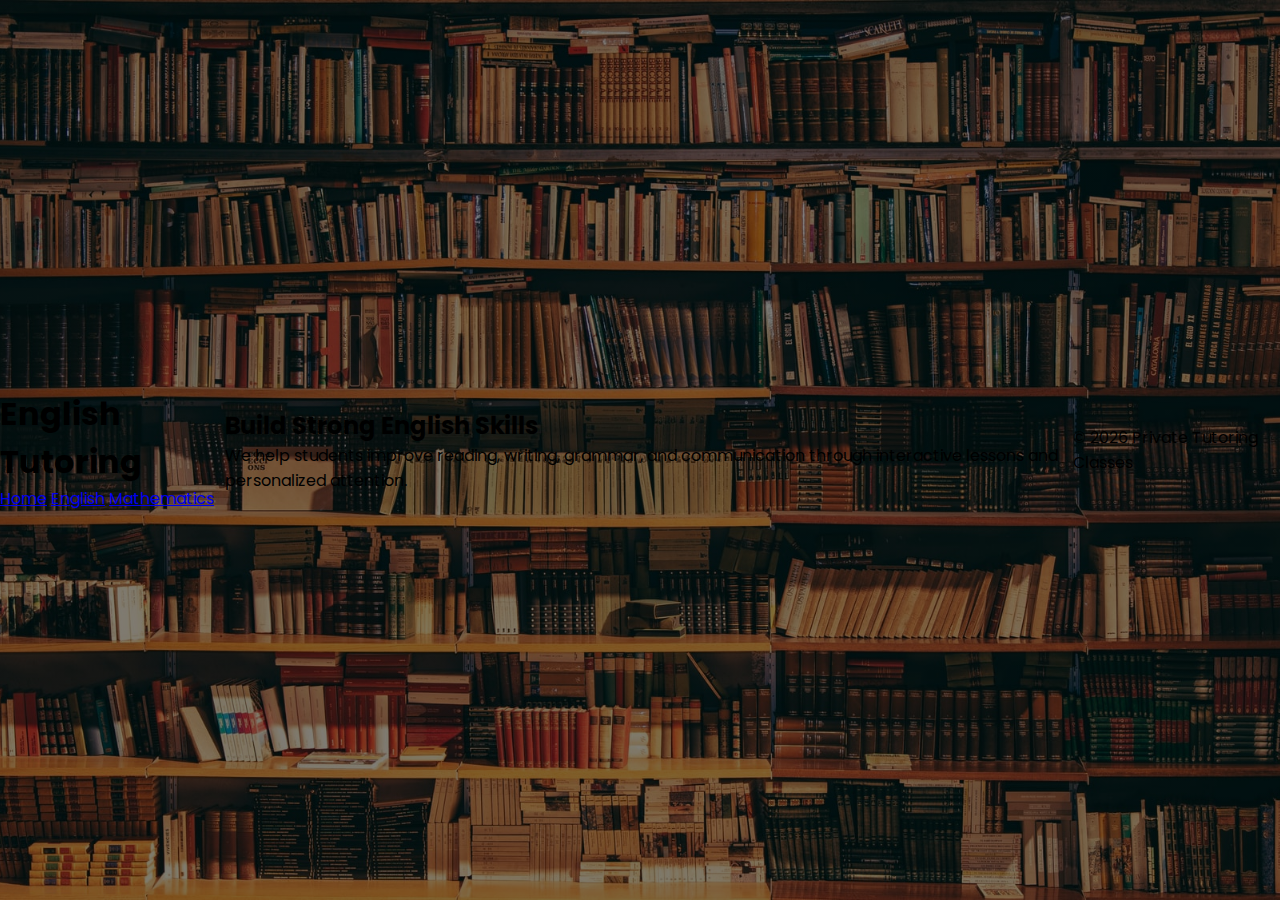
<file: english.html>
<!DOCTYPE html>
<html lang="en">
<head>
  <meta charset="UTF-8" />
  <meta name="viewport" content="width=device-width, initial-scale=1.0" />
  <title>English Tutoring</title>
  <link rel="stylesheet" href="style.css" />
</head>
<body>
  <header>
    <h1>English Tutoring</h1>
    <nav>
      <a href="index.html">Home</a>
      <a href="english.html">English</a>
      <a href="mathematics.html">Mathematics</a>
    </nav>
  </header>

  <main>
    <h2>Build Strong English Skills</h2>
    <p>
      We help students improve reading, writing, grammar, and communication
      through interactive lessons and personalized attention.
    </p>
  </main>

  <footer>
    <p>© 2026 Private Tutoring Classes</p>
  </footer>
</body>
</html>
</file>
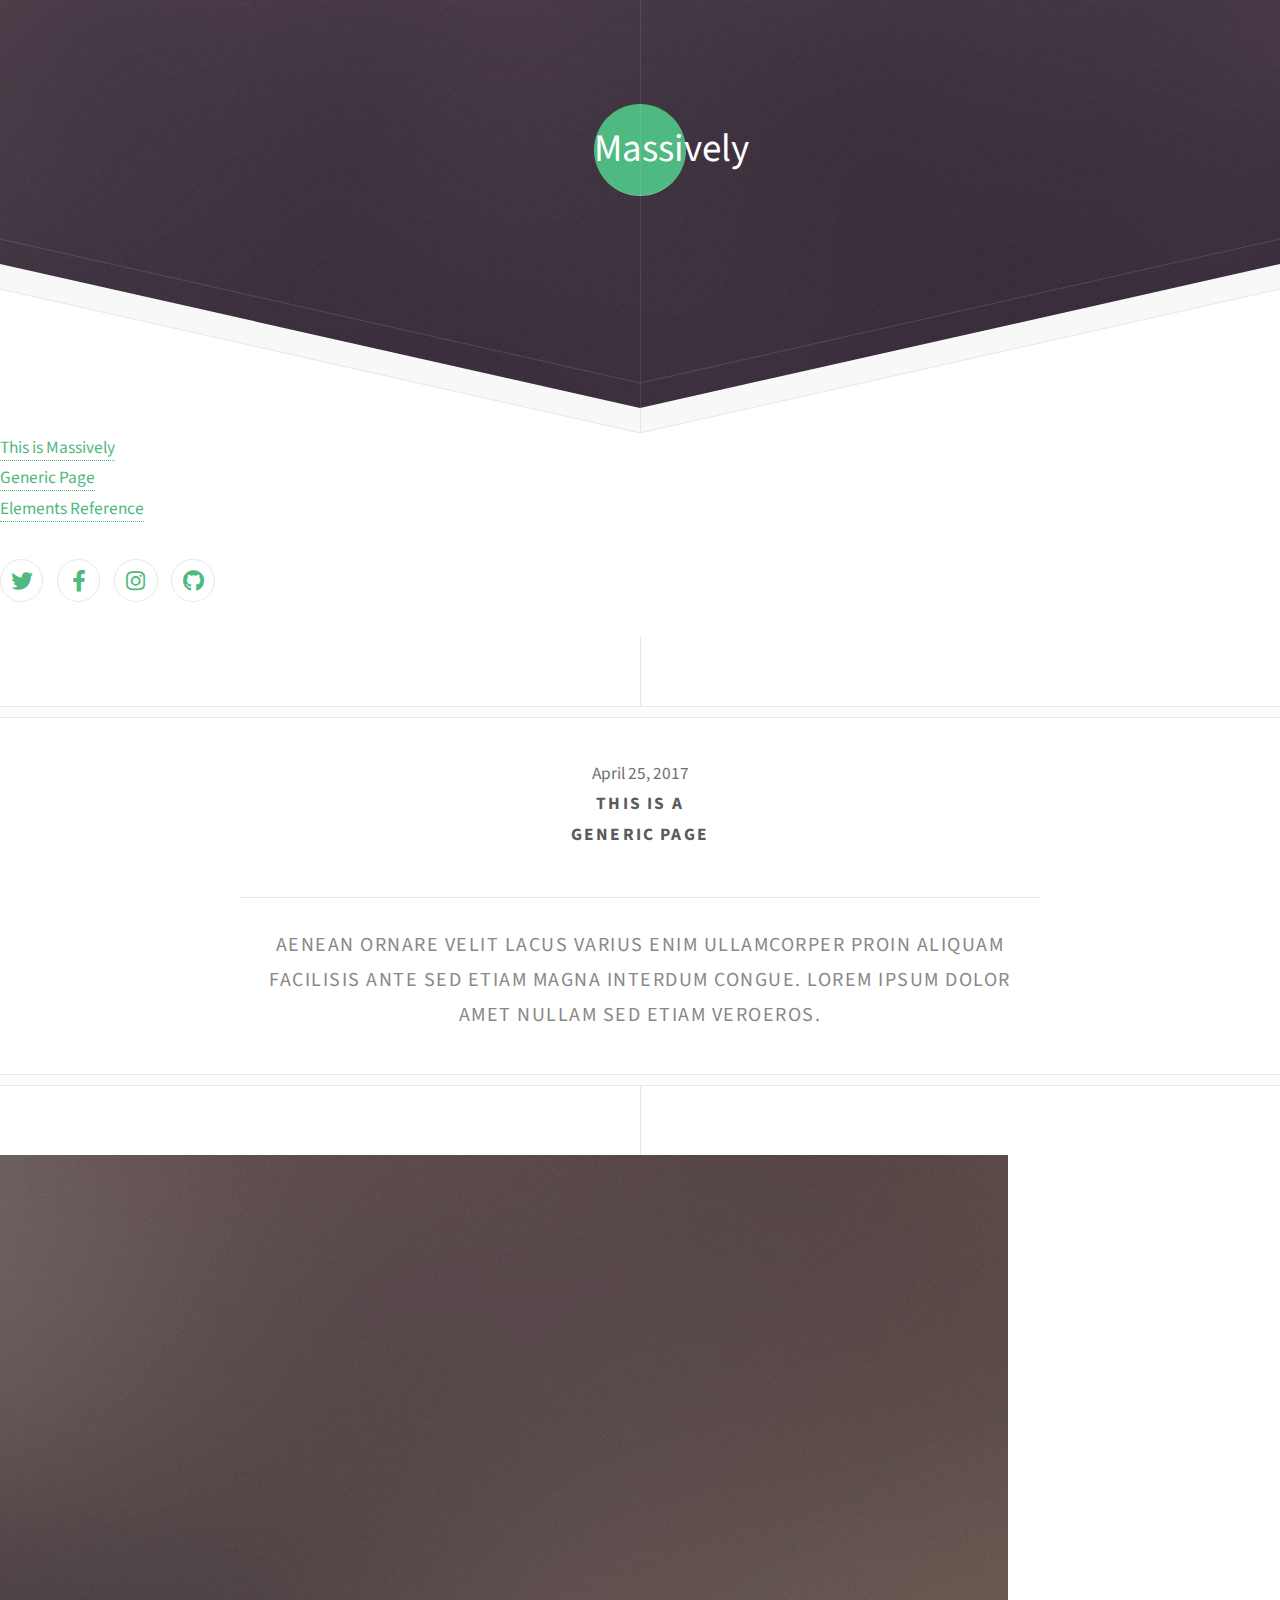
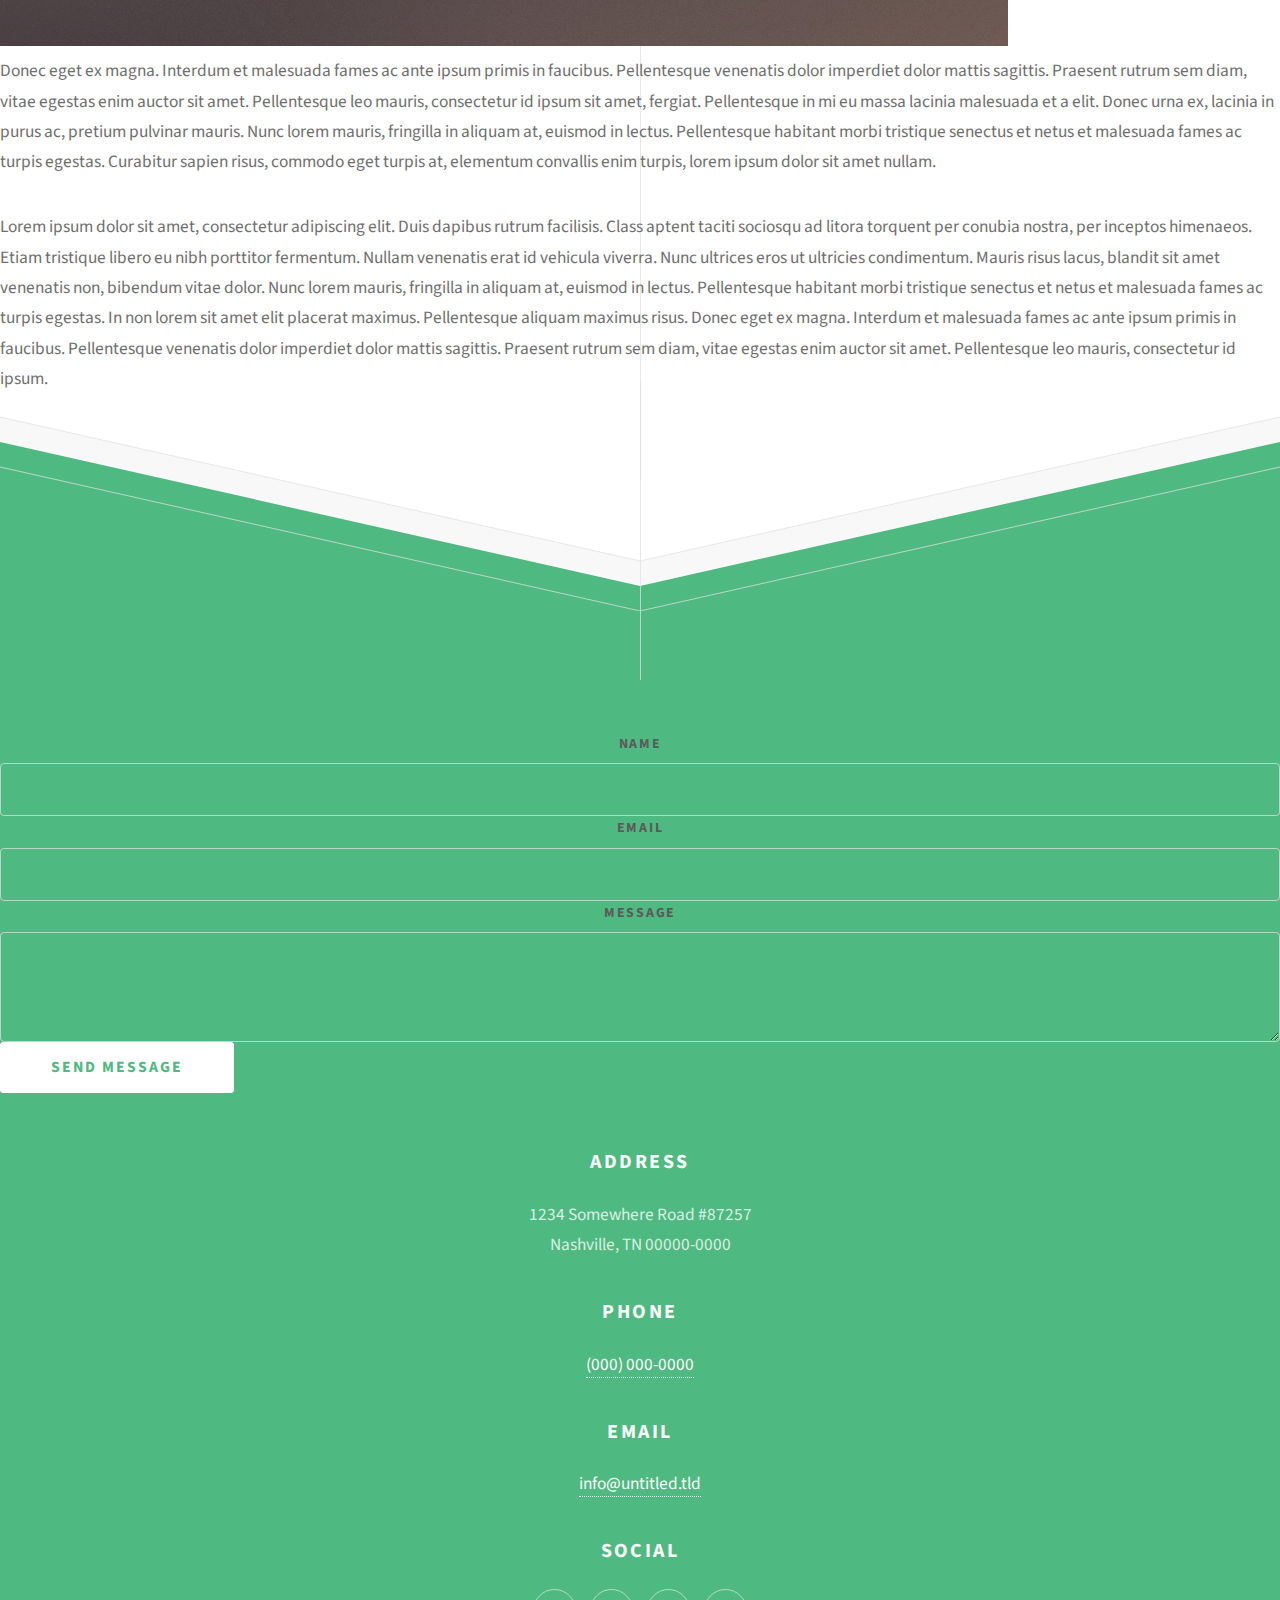
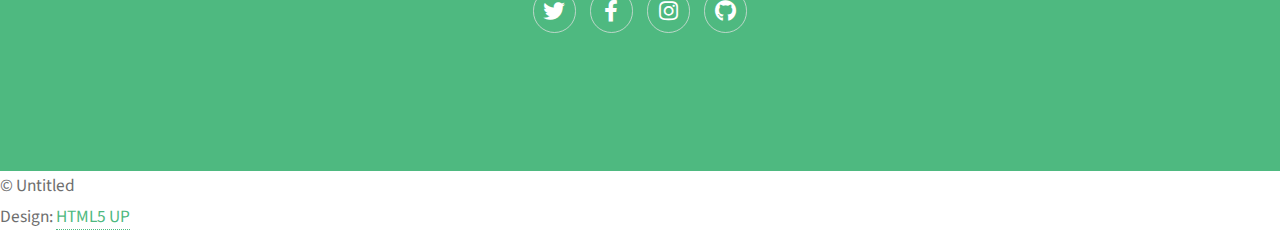
<file: generic.html>
<!DOCTYPE HTML>
<!--
	Massively by HTML5 UP
	html5up.net | @ajlkn
	Free for personal and commercial use under the CCA 3.0 license (html5up.net/license)
-->
<html>
	<head>
		<title>Generic Page - Massively by HTML5 UP</title>
		<meta charset="utf-8" />
		<meta name="viewport" content="width=device-width, initial-scale=1, user-scalable=no" />
		<link rel="stylesheet" href="assets/css/main.css" />
		<noscript><link rel="stylesheet" href="assets/css/noscript.css" /></noscript>
	</head>
	<body class="is-preload">

		<!-- Wrapper -->
			<div id="wrapper">

				<!-- Header -->
					<header id="header">
						<a href="index.html" class="logo">Massively</a>
					</header>

				<!-- Nav -->
					<nav id="nav">
						<ul class="links">
							<li><a href="index.html">This is Massively</a></li>
							<li class="active"><a href="generic.html">Generic Page</a></li>
							<li><a href="elements.html">Elements Reference</a></li>
						</ul>
						<ul class="icons">
							<li><a href="#" class="icon brands fa-twitter"><span class="label">Twitter</span></a></li>
							<li><a href="#" class="icon brands fa-facebook-f"><span class="label">Facebook</span></a></li>
							<li><a href="#" class="icon brands fa-instagram"><span class="label">Instagram</span></a></li>
							<li><a href="#" class="icon brands fa-github"><span class="label">GitHub</span></a></li>
						</ul>
					</nav>

				<!-- Main -->
					<div id="main">

						<!-- Post -->
							<section class="post">
								<header class="major">
									<span class="date">April 25, 2017</span>
									<h1>This is a<br />
									Generic Page</h1>
									<p>Aenean ornare velit lacus varius enim ullamcorper proin aliquam<br />
									facilisis ante sed etiam magna interdum congue. Lorem ipsum dolor<br />
									amet nullam sed etiam veroeros.</p>
								</header>
								<div class="image main"><img src="images/pic01.jpg" alt="" /></div>
								<p>Donec eget ex magna. Interdum et malesuada fames ac ante ipsum primis in faucibus. Pellentesque venenatis dolor imperdiet dolor mattis sagittis. Praesent rutrum sem diam, vitae egestas enim auctor sit amet. Pellentesque leo mauris, consectetur id ipsum sit amet, fergiat. Pellentesque in mi eu massa lacinia malesuada et a elit. Donec urna ex, lacinia in purus ac, pretium pulvinar mauris. Nunc lorem mauris, fringilla in aliquam at, euismod in lectus. Pellentesque habitant morbi tristique senectus et netus et malesuada fames ac turpis egestas. Curabitur sapien risus, commodo eget turpis at, elementum convallis enim turpis, lorem ipsum dolor sit amet nullam.</p>
								<p>Lorem ipsum dolor sit amet, consectetur adipiscing elit. Duis dapibus rutrum facilisis. Class aptent taciti sociosqu ad litora torquent per conubia nostra, per inceptos himenaeos. Etiam tristique libero eu nibh porttitor fermentum. Nullam venenatis erat id vehicula viverra. Nunc ultrices eros ut ultricies condimentum. Mauris risus lacus, blandit sit amet venenatis non, bibendum vitae dolor. Nunc lorem mauris, fringilla in aliquam at, euismod in lectus. Pellentesque habitant morbi tristique senectus et netus et malesuada fames ac turpis egestas. In non lorem sit amet elit placerat maximus. Pellentesque aliquam maximus risus. Donec eget ex magna. Interdum et malesuada fames ac ante ipsum primis in faucibus. Pellentesque venenatis dolor imperdiet dolor mattis sagittis. Praesent rutrum sem diam, vitae egestas enim auctor sit amet. Pellentesque leo mauris, consectetur id ipsum.</p>
							</section>

					</div>

				<!-- Footer -->
					<footer id="footer">
						<section>
							<form method="post" action="#">
								<div class="fields">
									<div class="field">
										<label for="name">Name</label>
										<input type="text" name="name" id="name" />
									</div>
									<div class="field">
										<label for="email">Email</label>
										<input type="text" name="email" id="email" />
									</div>
									<div class="field">
										<label for="message">Message</label>
										<textarea name="message" id="message" rows="3"></textarea>
									</div>
								</div>
								<ul class="actions">
									<li><input type="submit" value="Send Message" /></li>
								</ul>
							</form>
						</section>
						<section class="split contact">
							<section class="alt">
								<h3>Address</h3>
								<p>1234 Somewhere Road #87257<br />
								Nashville, TN 00000-0000</p>
							</section>
							<section>
								<h3>Phone</h3>
								<p><a href="#">(000) 000-0000</a></p>
							</section>
							<section>
								<h3>Email</h3>
								<p><a href="#">info@untitled.tld</a></p>
							</section>
							<section>
								<h3>Social</h3>
								<ul class="icons alt">
									<li><a href="#" class="icon brands alt fa-twitter"><span class="label">Twitter</span></a></li>
									<li><a href="#" class="icon brands alt fa-facebook-f"><span class="label">Facebook</span></a></li>
									<li><a href="#" class="icon brands alt fa-instagram"><span class="label">Instagram</span></a></li>
									<li><a href="#" class="icon brands alt fa-github"><span class="label">GitHub</span></a></li>
								</ul>
							</section>
						</section>
					</footer>

				<!-- Copyright -->
					<div id="copyright">
						<ul><li>&copy; Untitled</li><li>Design: <a href="https://html5up.net">HTML5 UP</a></li></ul>
					</div>

			</div>

		<!-- Scripts -->
			<script src="assets/js/jquery.min.js"></script>
			<script src="assets/js/jquery.scrollex.min.js"></script>
			<script src="assets/js/jquery.scrolly.min.js"></script>
			<script src="assets/js/browser.min.js"></script>
			<script src="assets/js/breakpoints.min.js"></script>
			<script src="assets/js/util.js"></script>
			<script src="assets/js/main.js"></script>

	</body>
</html>
</file>
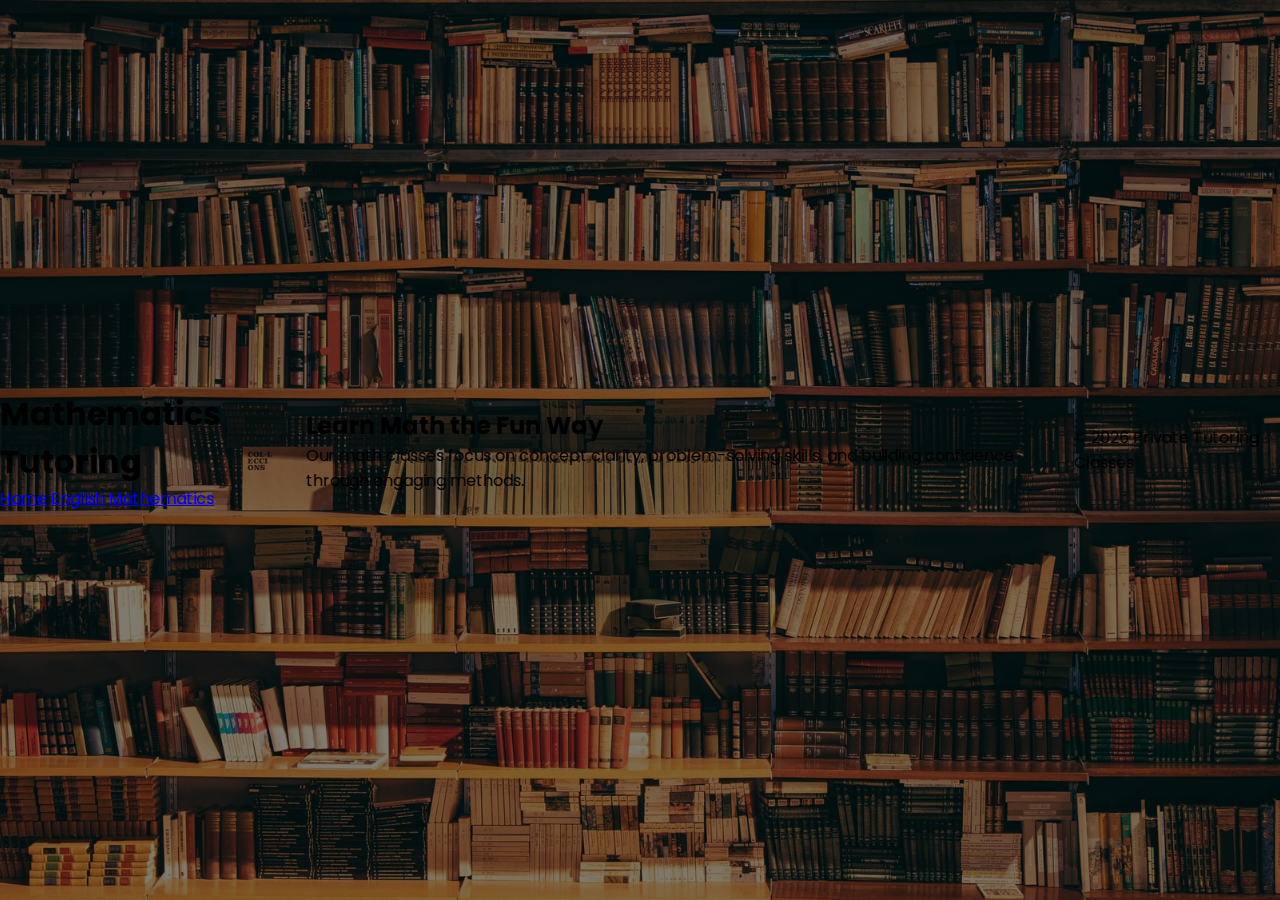
<file: mathematics.html>
<!DOCTYPE html>
<html lang="en">
<head>
  <meta charset="UTF-8" />
  <meta name="viewport" content="width=device-width, initial-scale=1.0" />
  <title>Mathematics Tutoring</title>
  <link rel="stylesheet" href="style.css" />
</head>
<body>
  <header>
    <h1>Mathematics Tutoring</h1>
    <nav>
      <a href="index.html">Home</a>
      <a href="english.html">English</a>
      <a href="mathematics.html">Mathematics</a>
    </nav>
  </header>

  <main>
    <h2>Learn Math the Fun Way</h2>
    <p>
      Our math classes focus on concept clarity, problem-solving skills,
      and building confidence through engaging methods.
    </p>
  </main>

  <footer>
    <p>© 2026 Private Tutoring Classes</p>
  </footer>
</body>
</html>
</file>
<file: style.css>
@import url('https://fonts.googleapis.com/css2?family=Poppins:ital,wght@0,100;0,200;0,300;0,400;0,500;0,600;0,700;0,800;0,900;1,100;1,200;1,300;1,400;1,500;1,600;1,700;1,800;1,900&display=swap');
* {
    margin: 0;
    padding: 0;
    box-sizing: border-box;
    font-family: 'Poppins', sans-serif;
}

body {
    width: 100%;
    min-height: 100vh;
    /*background-color: #6c5ce7;*/
    background-image: linear-gradient(rgba(0, 0, 0, .5), rgba(0, 0, 0, .5)), url(bg.jpg);
    background-position: center;
    background-size: cover;
    display: flex;
    justify-content: center;
    align-items: center;
}

.container {
    width: 400px;
    min-height: 400px;
    background: #FFF;
    border-radius: 5px;
    box-shadow: 0 0 5px rgba(0, 0, 0, .3);
    padding: 40px 30px;
}

.container .login-text {
    color: #111;
    font-weight: 500;
    font-size: 1.1rem;
    text-align: center;
    margin-bottom: 20px;
    display: block;
    text-transform: capitalize;
}

.container .login-email .input-group {
    width: 100%;
    height: 50px;
    margin-bottom: 25px;
}

.container .login-email .input-group input {
    width: 100%;
    height: 100%;
    border: 2px solid #e7e7e7;
    padding: 15px 20px;
    font-size: 1rem;
    border-radius: 30px;
    background: transparent;
    outline: none;
    transition: .3s;
}

.container .login-email .input-group input:focus,
.container .login-email .input-group input:valid {
    border-color: #a29bfe;
}

.container .login-email .input-group .btn {
    display: block;
    width: 100%;
    padding: 15px 20px;
    text-align: center;
    border: none;
    background: #a29bfe;
    outline: none;
    border-radius: 30px;
    font-size: 1.2rem;
    color: #FFF;
    cursor: pointer;
    transition: .3s;
}

.container .login-email .input-group .btn:hover {
    transform: translateY(-5px);
    background: #6c5ce7;
}

.login-register-text {
    color: #111;
    font-weight: 600;
}

.login-register-text a {
    text-decoration: none;
    color: #6c5ce7;
}
</file>
<file: assets/css/main.css>
@import url("fontawesome-all.min.css");
@import url("https://fonts.googleapis.com/css?family=Source+Sans+Pro:300,300italic,400,400italic,600,600italic,700,700italic");

/*
	Directive by HTML5 UP
	html5up.net | @ajlkn
	Free for personal and commercial use under the CCA 3.0 license (html5up.net/license)
*/

html, body, div, span, applet, object,
iframe, h1, h2, h3, h4, h5, h6, p, blockquote,
pre, a, abbr, acronym, address, big, cite,
code, del, dfn, em, img, ins, kbd, q, s, samp,
small, strike, strong, sub, sup, tt, var, b,
u, i, center, dl, dt, dd, ol, ul, li, fieldset,
form, label, legend, table, caption, tbody,
tfoot, thead, tr, th, td, article, aside,
canvas, details, embed, figure, figcaption,
footer, header, hgroup, menu, nav, output, ruby,
section, summary, time, mark, audio, video {
	margin: 0;
	padding: 0;
	border: 0;
	font-size: 100%;
	font: inherit;
	vertical-align: baseline;}

article, aside, details, figcaption, figure,
footer, header, hgroup, menu, nav, section {
	display: block;}

body {
	line-height: 1;
}

ol, ul {
	list-style: none;
}

blockquote, q {
	quotes: none;
}

	blockquote:before, blockquote:after, q:before, q:after {
		content: '';
		content: none;
	}

table {
	border-collapse: collapse;
	border-spacing: 0;
}

body {
	-webkit-text-size-adjust: none;
}

mark {
	background-color: transparent;
	color: inherit;
}

input::-moz-focus-inner {
	border: 0;
	padding: 0;
}

input, select, textarea {
	-moz-appearance: none;
	-webkit-appearance: none;
	-ms-appearance: none;
	appearance: none;
}

/* Basic */

	html {
		box-sizing: border-box;
	}

	*, *:before, *:after {
		box-sizing: inherit;
	}

	html, body {
		height: 100%;
	}

	body {
		background: #ffffff;
	}

		body.is-preload *, body.is-preload *:before, body.is-preload *:after {
			-moz-animation: none !important;
			-webkit-animation: none !important;
			-ms-animation: none !important;
			animation: none !important;
			-moz-transition: none !important;
			-webkit-transition: none !important;
			-ms-transition: none !important;
			transition: none !important;
		}

	body, input, select, textarea {
		color: #6e6e6e;
		font-family: 'Source Sans Pro', sans-serif;
		font-size: 16pt;
		font-weight: 400;
		line-height: 1.75em;
	}

	a {
		-moz-transition: color 0.2s ease-in-out, border-bottom-color 0.2s ease-in-out;
		-webkit-transition: color 0.2s ease-in-out, border-bottom-color 0.2s ease-in-out;
		-ms-transition: color 0.2s ease-in-out, border-bottom-color 0.2s ease-in-out;
		transition: color 0.2s ease-in-out, border-bottom-color 0.2s ease-in-out;
		border-bottom: dotted 1px;
		color: #4eb980;
		text-decoration: none;
	}

		a:hover {
			border-bottom-color: transparent;
		}

	strong, b {
		font-weight: 600;
		color: #5b5b5b;
	}

	em, i {
		font-style: italic;
	}

	p, ul, ol, dl, table, blockquote, form {
		margin: 0 0 2em 0;
	}

	h1, h2, h3, h4, h5, h6 {
		color: #5b5b5b;
		font-weight: 700;
		letter-spacing: 0.125em;
		line-height: 1.75em;
		margin-bottom: 1em;
		text-transform: uppercase;
		text-align: center;
	}

		h1 a, h2 a, h3 a, h4 a, h5 a, h6 a {
			color: inherit;
			text-decoration: none;
		}

	h2 {
		font-size: 1.75em;
	}

	h3 {
		font-size: 1.5em;
	}

	sub {
		font-size: 0.8em;
		position: relative;
		top: 0.5em;
	}

	sup {
		font-size: 0.8em;
		position: relative;
		top: -0.5em;
	}

	hr {
		border: 0;
		border-top: solid 1px rgba(224, 224, 224, 0.75);
		margin-bottom: 1.5em;
	}

	blockquote {
		border-left: solid 0.5em rgba(224, 224, 224, 0.75);
		font-style: italic;
		padding: 1em 0 1em 2em;
	}

/* Container */

	.container {
		margin: 0 auto;
		max-width: 100%;
		width: 51em;
	}

		.container.medium {
			width: 38.25em;
		}

		@media screen and (max-width: 1280px) {

			.container {
				width: 48em;
			}

				.container.medium {
					width: 36em;
				}

		}

		@media screen and (max-width: 980px) {

			.container {
				width: 95%;
			}

				.container.medium {
					width: 71.25%;
				}

		}

		@media screen and (max-width: 840px) {

			.container {
				width: 95% !important;
			}

		}

		@media screen and (max-width: 736px) {

			.container {
				width: 90% !important;
			}

		}

		@media screen and (max-width: 480px) {

			.container {
				width: 100% !important;
			}

		}

/* Row */

	.row {
		display: flex;
		flex-wrap: wrap;
		box-sizing: border-box;
		align-items: stretch;
	}

		.row > * {
			box-sizing: border-box;
		}

		.row.gtr-uniform > * > :last-child {
			margin-bottom: 0;
		}

		.row.aln-left {
			justify-content: flex-start;
		}

		.row.aln-center {
			justify-content: center;
		}

		.row.aln-right {
			justify-content: flex-end;
		}

		.row.aln-top {
			align-items: flex-start;
		}

		.row.aln-middle {
			align-items: center;
		}

		.row.aln-bottom {
			align-items: flex-end;
		}

		.row > .imp {
			order: -1;
		}

		.row > .col-1 {
			width: 8.33333%;
		}

		.row > .off-1 {
			margin-left: 8.33333%;
		}

		.row > .col-2 {
			width: 16.66667%;
		}

		.row > .off-2 {
			margin-left: 16.66667%;
		}

		.row > .col-3 {
			width: 25%;
		}

		.row > .off-3 {
			margin-left: 25%;
		}

		.row > .col-4 {
			width: 33.33333%;
		}

		.row > .off-4 {
			margin-left: 33.33333%;
		}

		.row > .col-5 {
			width: 41.66667%;
		}

		.row > .off-5 {
			margin-left: 41.66667%;
		}

		.row > .col-6 {
			width: 50%;
		}

		.row > .off-6 {
			margin-left: 50%;
		}

		.row > .col-7 {
			width: 58.33333%;
		}

		.row > .off-7 {
			margin-left: 58.33333%;
		}

		.row > .col-8 {
			width: 66.66667%;
		}

		.row > .off-8 {
			margin-left: 66.66667%;
		}

		.row > .col-9 {
			width: 75%;
		}

		.row > .off-9 {
			margin-left: 75%;
		}

		.row > .col-10 {
			width: 83.33333%;
		}

		.row > .off-10 {
			margin-left: 83.33333%;
		}

		.row > .col-11 {
			width: 91.66667%;
		}

		.row > .off-11 {
			margin-left: 91.66667%;
		}

		.row > .col-12 {
			width: 100%;
		}

		.row > .off-12 {
			margin-left: 100%;
		}

		.row.gtr-0 {
			margin-top: 0px;
			margin-left: 0px;
		}

			.row.gtr-0 > * {
				padding: 0px 0 0 0px;
			}

			.row.gtr-0.gtr-uniform {
				margin-top: 0px;
			}

				.row.gtr-0.gtr-uniform > * {
					padding-top: 0px;
				}

		.row.gtr-25 {
			margin-top: -7.5px;
			margin-left: -7.5px;
		}

			.row.gtr-25 > * {
				padding: 7.5px 0 0 7.5px;
			}

			.row.gtr-25.gtr-uniform {
				margin-top: -7.5px;
			}

				.row.gtr-25.gtr-uniform > * {
					padding-top: 7.5px;
				}

		.row.gtr-50 {
			margin-top: -15px;
			margin-left: -15px;
		}

			.row.gtr-50 > * {
				padding: 15px 0 0 15px;
			}

			.row.gtr-50.gtr-uniform {
				margin-top: -15px;
			}

				.row.gtr-50.gtr-uniform > * {
					padding-top: 15px;
				}

		.row {
			margin-top: -30px;
			margin-left: -30px;
		}

			.row > * {
				padding: 30px 0 0 30px;
			}

			.row.gtr-uniform {
				margin-top: -30px;
			}

				.row.gtr-uniform > * {
					padding-top: 30px;
				}

		.row.gtr-150 {
			margin-top: -45px;
			margin-left: -45px;
		}

			.row.gtr-150 > * {
				padding: 45px 0 0 45px;
			}

			.row.gtr-150.gtr-uniform {
				margin-top: -45px;
			}

				.row.gtr-150.gtr-uniform > * {
					padding-top: 45px;
				}

		.row.gtr-200 {
			margin-top: -60px;
			margin-left: -60px;
		}

			.row.gtr-200 > * {
				padding: 60px 0 0 60px;
			}

			.row.gtr-200.gtr-uniform {
				margin-top: -60px;
			}

				.row.gtr-200.gtr-uniform > * {
					padding-top: 60px;
				}

		@media screen and (max-width: 1680px) {

			.row {
				display: flex;
				flex-wrap: wrap;
				box-sizing: border-box;
				align-items: stretch;
			}

				.row > * {
					box-sizing: border-box;
				}

				.row.gtr-uniform > * > :last-child {
					margin-bottom: 0;
				}

				.row.aln-left {
					justify-content: flex-start;
				}

				.row.aln-center {
					justify-content: center;
				}

				.row.aln-right {
					justify-content: flex-end;
				}

				.row.aln-top {
					align-items: flex-start;
				}

				.row.aln-middle {
					align-items: center;
				}

				.row.aln-bottom {
					align-items: flex-end;
				}

				.row > .imp-wide {
					order: -1;
				}

				.row > .col-1-wide {
					width: 8.33333%;
				}

				.row > .off-1-wide {
					margin-left: 8.33333%;
				}

				.row > .col-2-wide {
					width: 16.66667%;
				}

				.row > .off-2-wide {
					margin-left: 16.66667%;
				}

				.row > .col-3-wide {
					width: 25%;
				}

				.row > .off-3-wide {
					margin-left: 25%;
				}

				.row > .col-4-wide {
					width: 33.33333%;
				}

				.row > .off-4-wide {
					margin-left: 33.33333%;
				}

				.row > .col-5-wide {
					width: 41.66667%;
				}

				.row > .off-5-wide {
					margin-left: 41.66667%;
				}

				.row > .col-6-wide {
					width: 50%;
				}

				.row > .off-6-wide {
					margin-left: 50%;
				}

				.row > .col-7-wide {
					width: 58.33333%;
				}

				.row > .off-7-wide {
					margin-left: 58.33333%;
				}

				.row > .col-8-wide {
					width: 66.66667%;
				}

				.row > .off-8-wide {
					margin-left: 66.66667%;
				}

				.row > .col-9-wide {
					width: 75%;
				}

				.row > .off-9-wide {
					margin-left: 75%;
				}

				.row > .col-10-wide {
					width: 83.33333%;
				}

				.row > .off-10-wide {
					margin-left: 83.33333%;
				}

				.row > .col-11-wide {
					width: 91.66667%;
				}

				.row > .off-11-wide {
					margin-left: 91.66667%;
				}

				.row > .col-12-wide {
					width: 100%;
				}

				.row > .off-12-wide {
					margin-left: 100%;
				}

				.row.gtr-0 {
					margin-top: 0px;
					margin-left: 0px;
				}

					.row.gtr-0 > * {
						padding: 0px 0 0 0px;
					}

					.row.gtr-0.gtr-uniform {
						margin-top: 0px;
					}

						.row.gtr-0.gtr-uniform > * {
							padding-top: 0px;
						}

				.row.gtr-25 {
					margin-top: -7.5px;
					margin-left: -7.5px;
				}

					.row.gtr-25 > * {
						padding: 7.5px 0 0 7.5px;
					}

					.row.gtr-25.gtr-uniform {
						margin-top: -7.5px;
					}

						.row.gtr-25.gtr-uniform > * {
							padding-top: 7.5px;
						}

				.row.gtr-50 {
					margin-top: -15px;
					margin-left: -15px;
				}

					.row.gtr-50 > * {
						padding: 15px 0 0 15px;
					}

					.row.gtr-50.gtr-uniform {
						margin-top: -15px;
					}

						.row.gtr-50.gtr-uniform > * {
							padding-top: 15px;
						}

				.row {
					margin-top: -30px;
					margin-left: -30px;
				}

					.row > * {
						padding: 30px 0 0 30px;
					}

					.row.gtr-uniform {
						margin-top: -30px;
					}

						.row.gtr-uniform > * {
							padding-top: 30px;
						}

				.row.gtr-150 {
					margin-top: -45px;
					margin-left: -45px;
				}

					.row.gtr-150 > * {
						padding: 45px 0 0 45px;
					}

					.row.gtr-150.gtr-uniform {
						margin-top: -45px;
					}

						.row.gtr-150.gtr-uniform > * {
							padding-top: 45px;
						}

				.row.gtr-200 {
					margin-top: -60px;
					margin-left: -60px;
				}

					.row.gtr-200 > * {
						padding: 60px 0 0 60px;
					}

					.row.gtr-200.gtr-uniform {
						margin-top: -60px;
					}

						.row.gtr-200.gtr-uniform > * {
							padding-top: 60px;
						}

		}

		@media screen and (max-width: 1280px) {

			.row {
				display: flex;
				flex-wrap: wrap;
				box-sizing: border-box;
				align-items: stretch;
			}

				.row > * {
					box-sizing: border-box;
				}

				.row.gtr-uniform > * > :last-child {
					margin-bottom: 0;
				}

				.row.aln-left {
					justify-content: flex-start;
				}

				.row.aln-center {
					justify-content: center;
				}

				.row.aln-right {
					justify-content: flex-end;
				}

				.row.aln-top {
					align-items: flex-start;
				}

				.row.aln-middle {
					align-items: center;
				}

				.row.aln-bottom {
					align-items: flex-end;
				}

				.row > .imp-normal {
					order: -1;
				}

				.row > .col-1-normal {
					width: 8.33333%;
				}

				.row > .off-1-normal {
					margin-left: 8.33333%;
				}

				.row > .col-2-normal {
					width: 16.66667%;
				}

				.row > .off-2-normal {
					margin-left: 16.66667%;
				}

				.row > .col-3-normal {
					width: 25%;
				}

				.row > .off-3-normal {
					margin-left: 25%;
				}

				.row > .col-4-normal {
					width: 33.33333%;
				}

				.row > .off-4-normal {
					margin-left: 33.33333%;
				}

				.row > .col-5-normal {
					width: 41.66667%;
				}

				.row > .off-5-normal {
					margin-left: 41.66667%;
				}

				.row > .col-6-normal {
					width: 50%;
				}

				.row > .off-6-normal {
					margin-left: 50%;
				}

				.row > .col-7-normal {
					width: 58.33333%;
				}

				.row > .off-7-normal {
					margin-left: 58.33333%;
				}

				.row > .col-8-normal {
					width: 66.66667%;
				}

				.row > .off-8-normal {
					margin-left: 66.66667%;
				}

				.row > .col-9-normal {
					width: 75%;
				}

				.row > .off-9-normal {
					margin-left: 75%;
				}

				.row > .col-10-normal {
					width: 83.33333%;
				}

				.row > .off-10-normal {
					margin-left: 83.33333%;
				}

				.row > .col-11-normal {
					width: 91.66667%;
				}

				.row > .off-11-normal {
					margin-left: 91.66667%;
				}

				.row > .col-12-normal {
					width: 100%;
				}

				.row > .off-12-normal {
					margin-left: 100%;
				}

				.row.gtr-0 {
					margin-top: 0px;
					margin-left: 0px;
				}

					.row.gtr-0 > * {
						padding: 0px 0 0 0px;
					}

					.row.gtr-0.gtr-uniform {
						margin-top: 0px;
					}

						.row.gtr-0.gtr-uniform > * {
							padding-top: 0px;
						}

				.row.gtr-25 {
					margin-top: -7.5px;
					margin-left: -7.5px;
				}

					.row.gtr-25 > * {
						padding: 7.5px 0 0 7.5px;
					}

					.row.gtr-25.gtr-uniform {
						margin-top: -7.5px;
					}

						.row.gtr-25.gtr-uniform > * {
							padding-top: 7.5px;
						}

				.row.gtr-50 {
					margin-top: -15px;
					margin-left: -15px;
				}

					.row.gtr-50 > * {
						padding: 15px 0 0 15px;
					}

					.row.gtr-50.gtr-uniform {
						margin-top: -15px;
					}

						.row.gtr-50.gtr-uniform > * {
							padding-top: 15px;
						}

				.row {
					margin-top: -30px;
					margin-left: -30px;
				}

					.row > * {
						padding: 30px 0 0 30px;
					}

					.row.gtr-uniform {
						margin-top: -30px;
					}

						.row.gtr-uniform > * {
							padding-top: 30px;
						}

				.row.gtr-150 {
					margin-top: -45px;
					margin-left: -45px;
				}

					.row.gtr-150 > * {
						padding: 45px 0 0 45px;
					}

					.row.gtr-150.gtr-uniform {
						margin-top: -45px;
					}

						.row.gtr-150.gtr-uniform > * {
							padding-top: 45px;
						}

				.row.gtr-200 {
					margin-top: -60px;
					margin-left: -60px;
				}

					.row.gtr-200 > * {
						padding: 60px 0 0 60px;
					}

					.row.gtr-200.gtr-uniform {
						margin-top: -60px;
					}

						.row.gtr-200.gtr-uniform > * {
							padding-top: 60px;
						}

		}

		@media screen and (max-width: 980px) {

			.row {
				display: flex;
				flex-wrap: wrap;
				box-sizing: border-box;
				align-items: stretch;
			}

				.row > * {
					box-sizing: border-box;
				}

				.row.gtr-uniform > * > :last-child {
					margin-bottom: 0;
				}

				.row.aln-left {
					justify-content: flex-start;
				}

				.row.aln-center {
					justify-content: center;
				}

				.row.aln-right {
					justify-content: flex-end;
				}

				.row.aln-top {
					align-items: flex-start;
				}

				.row.aln-middle {
					align-items: center;
				}

				.row.aln-bottom {
					align-items: flex-end;
				}

				.row > .imp-narrow {
					order: -1;
				}

				.row > .col-1-narrow {
					width: 8.33333%;
				}

				.row > .off-1-narrow {
					margin-left: 8.33333%;
				}

				.row > .col-2-narrow {
					width: 16.66667%;
				}

				.row > .off-2-narrow {
					margin-left: 16.66667%;
				}

				.row > .col-3-narrow {
					width: 25%;
				}

				.row > .off-3-narrow {
					margin-left: 25%;
				}

				.row > .col-4-narrow {
					width: 33.33333%;
				}

				.row > .off-4-narrow {
					margin-left: 33.33333%;
				}

				.row > .col-5-narrow {
					width: 41.66667%;
				}

				.row > .off-5-narrow {
					margin-left: 41.66667%;
				}

				.row > .col-6-narrow {
					width: 50%;
				}

				.row > .off-6-narrow {
					margin-left: 50%;
				}

				.row > .col-7-narrow {
					width: 58.33333%;
				}

				.row > .off-7-narrow {
					margin-left: 58.33333%;
				}

				.row > .col-8-narrow {
					width: 66.66667%;
				}

				.row > .off-8-narrow {
					margin-left: 66.66667%;
				}

				.row > .col-9-narrow {
					width: 75%;
				}

				.row > .off-9-narrow {
					margin-left: 75%;
				}

				.row > .col-10-narrow {
					width: 83.33333%;
				}

				.row > .off-10-narrow {
					margin-left: 83.33333%;
				}

				.row > .col-11-narrow {
					width: 91.66667%;
				}

				.row > .off-11-narrow {
					margin-left: 91.66667%;
				}

				.row > .col-12-narrow {
					width: 100%;
				}

				.row > .off-12-narrow {
					margin-left: 100%;
				}

				.row.gtr-0 {
					margin-top: 0px;
					margin-left: 0px;
				}

					.row.gtr-0 > * {
						padding: 0px 0 0 0px;
					}

					.row.gtr-0.gtr-uniform {
						margin-top: 0px;
					}

						.row.gtr-0.gtr-uniform > * {
							padding-top: 0px;
						}

				.row.gtr-25 {
					margin-top: -7.5px;
					margin-left: -7.5px;
				}

					.row.gtr-25 > * {
						padding: 7.5px 0 0 7.5px;
					}

					.row.gtr-25.gtr-uniform {
						margin-top: -7.5px;
					}

						.row.gtr-25.gtr-uniform > * {
							padding-top: 7.5px;
						}

				.row.gtr-50 {
					margin-top: -15px;
					margin-left: -15px;
				}

					.row.gtr-50 > * {
						padding: 15px 0 0 15px;
					}

					.row.gtr-50.gtr-uniform {
						margin-top: -15px;
					}

						.row.gtr-50.gtr-uniform > * {
							padding-top: 15px;
						}

				.row {
					margin-top: -30px;
					margin-left: -30px;
				}

					.row > * {
						padding: 30px 0 0 30px;
					}

					.row.gtr-uniform {
						margin-top: -30px;
					}

						.row.gtr-uniform > * {
							padding-top: 30px;
						}

				.row.gtr-150 {
					margin-top: -45px;
					margin-left: -45px;
				}

					.row.gtr-150 > * {
						padding: 45px 0 0 45px;
					}

					.row.gtr-150.gtr-uniform {
						margin-top: -45px;
					}

						.row.gtr-150.gtr-uniform > * {
							padding-top: 45px;
						}

				.row.gtr-200 {
					margin-top: -60px;
					margin-left: -60px;
				}

					.row.gtr-200 > * {
						padding: 60px 0 0 60px;
					}

					.row.gtr-200.gtr-uniform {
						margin-top: -60px;
					}

						.row.gtr-200.gtr-uniform > * {
							padding-top: 60px;
						}

		}

		@media screen and (max-width: 840px) {

			.row {
				display: flex;
				flex-wrap: wrap;
				box-sizing: border-box;
				align-items: stretch;
			}

				.row > * {
					box-sizing: border-box;
				}

				.row.gtr-uniform > * > :last-child {
					margin-bottom: 0;
				}

				.row.aln-left {
					justify-content: flex-start;
				}

				.row.aln-center {
					justify-content: center;
				}

				.row.aln-right {
					justify-content: flex-end;
				}

				.row.aln-top {
					align-items: flex-start;
				}

				.row.aln-middle {
					align-items: center;
				}

				.row.aln-bottom {
					align-items: flex-end;
				}

				.row > .imp-narrower {
					order: -1;
				}

				.row > .col-1-narrower {
					width: 8.33333%;
				}

				.row > .off-1-narrower {
					margin-left: 8.33333%;
				}

				.row > .col-2-narrower {
					width: 16.66667%;
				}

				.row > .off-2-narrower {
					margin-left: 16.66667%;
				}

				.row > .col-3-narrower {
					width: 25%;
				}

				.row > .off-3-narrower {
					margin-left: 25%;
				}

				.row > .col-4-narrower {
					width: 33.33333%;
				}

				.row > .off-4-narrower {
					margin-left: 33.33333%;
				}

				.row > .col-5-narrower {
					width: 41.66667%;
				}

				.row > .off-5-narrower {
					margin-left: 41.66667%;
				}

				.row > .col-6-narrower {
					width: 50%;
				}

				.row > .off-6-narrower {
					margin-left: 50%;
				}

				.row > .col-7-narrower {
					width: 58.33333%;
				}

				.row > .off-7-narrower {
					margin-left: 58.33333%;
				}

				.row > .col-8-narrower {
					width: 66.66667%;
				}

				.row > .off-8-narrower {
					margin-left: 66.66667%;
				}

				.row > .col-9-narrower {
					width: 75%;
				}

				.row > .off-9-narrower {
					margin-left: 75%;
				}

				.row > .col-10-narrower {
					width: 83.33333%;
				}

				.row > .off-10-narrower {
					margin-left: 83.33333%;
				}

				.row > .col-11-narrower {
					width: 91.66667%;
				}

				.row > .off-11-narrower {
					margin-left: 91.66667%;
				}

				.row > .col-12-narrower {
					width: 100%;
				}

				.row > .off-12-narrower {
					margin-left: 100%;
				}

				.row.gtr-0 {
					margin-top: 0px;
					margin-left: 0px;
				}

					.row.gtr-0 > * {
						padding: 0px 0 0 0px;
					}

					.row.gtr-0.gtr-uniform {
						margin-top: 0px;
					}

						.row.gtr-0.gtr-uniform > * {
							padding-top: 0px;
						}

				.row.gtr-25 {
					margin-top: -5px;
					margin-left: -5px;
				}

					.row.gtr-25 > * {
						padding: 5px 0 0 5px;
					}

					.row.gtr-25.gtr-uniform {
						margin-top: -5px;
					}

						.row.gtr-25.gtr-uniform > * {
							padding-top: 5px;
						}

				.row.gtr-50 {
					margin-top: -10px;
					margin-left: -10px;
				}

					.row.gtr-50 > * {
						padding: 10px 0 0 10px;
					}

					.row.gtr-50.gtr-uniform {
						margin-top: -10px;
					}

						.row.gtr-50.gtr-uniform > * {
							padding-top: 10px;
						}

				.row {
					margin-top: -20px;
					margin-left: -20px;
				}

					.row > * {
						padding: 20px 0 0 20px;
					}

					.row.gtr-uniform {
						margin-top: -20px;
					}

						.row.gtr-uniform > * {
							padding-top: 20px;
						}

				.row.gtr-150 {
					margin-top: -30px;
					margin-left: -30px;
				}

					.row.gtr-150 > * {
						padding: 30px 0 0 30px;
					}

					.row.gtr-150.gtr-uniform {
						margin-top: -30px;
					}

						.row.gtr-150.gtr-uniform > * {
							padding-top: 30px;
						}

				.row.gtr-200 {
					margin-top: -40px;
					margin-left: -40px;
				}

					.row.gtr-200 > * {
						padding: 40px 0 0 40px;
					}

					.row.gtr-200.gtr-uniform {
						margin-top: -40px;
					}

						.row.gtr-200.gtr-uniform > * {
							padding-top: 40px;
						}

		}

		@media screen and (max-width: 736px) {

			.row {
				display: flex;
				flex-wrap: wrap;
				box-sizing: border-box;
				align-items: stretch;
			}

				.row > * {
					box-sizing: border-box;
				}

				.row.gtr-uniform > * > :last-child {
					margin-bottom: 0;
				}

				.row.aln-left {
					justify-content: flex-start;
				}

				.row.aln-center {
					justify-content: center;
				}

				.row.aln-right {
					justify-content: flex-end;
				}

				.row.aln-top {
					align-items: flex-start;
				}

				.row.aln-middle {
					align-items: center;
				}

				.row.aln-bottom {
					align-items: flex-end;
				}

				.row > .imp-mobile {
					order: -1;
				}

				.row > .col-1-mobile {
					width: 8.33333%;
				}

				.row > .off-1-mobile {
					margin-left: 8.33333%;
				}

				.row > .col-2-mobile {
					width: 16.66667%;
				}

				.row > .off-2-mobile {
					margin-left: 16.66667%;
				}

				.row > .col-3-mobile {
					width: 25%;
				}

				.row > .off-3-mobile {
					margin-left: 25%;
				}

				.row > .col-4-mobile {
					width: 33.33333%;
				}

				.row > .off-4-mobile {
					margin-left: 33.33333%;
				}

				.row > .col-5-mobile {
					width: 41.66667%;
				}

				.row > .off-5-mobile {
					margin-left: 41.66667%;
				}

				.row > .col-6-mobile {
					width: 50%;
				}

				.row > .off-6-mobile {
					margin-left: 50%;
				}

				.row > .col-7-mobile {
					width: 58.33333%;
				}

				.row > .off-7-mobile {
					margin-left: 58.33333%;
				}

				.row > .col-8-mobile {
					width: 66.66667%;
				}

				.row > .off-8-mobile {
					margin-left: 66.66667%;
				}

				.row > .col-9-mobile {
					width: 75%;
				}

				.row > .off-9-mobile {
					margin-left: 75%;
				}

				.row > .col-10-mobile {
					width: 83.33333%;
				}

				.row > .off-10-mobile {
					margin-left: 83.33333%;
				}

				.row > .col-11-mobile {
					width: 91.66667%;
				}

				.row > .off-11-mobile {
					margin-left: 91.66667%;
				}

				.row > .col-12-mobile {
					width: 100%;
				}

				.row > .off-12-mobile {
					margin-left: 100%;
				}

				.row.gtr-0 {
					margin-top: 0px;
					margin-left: 0px;
				}

					.row.gtr-0 > * {
						padding: 0px 0 0 0px;
					}

					.row.gtr-0.gtr-uniform {
						margin-top: 0px;
					}

						.row.gtr-0.gtr-uniform > * {
							padding-top: 0px;
						}

				.row.gtr-25 {
					margin-top: -57.5px;
					margin-left: -5px;
				}

					.row.gtr-25 > * {
						padding: 57.5px 0 0 5px;
					}

					.row.gtr-25.gtr-uniform {
						margin-top: -5px;
					}

						.row.gtr-25.gtr-uniform > * {
							padding-top: 5px;
						}

				.row.gtr-50 {
					margin-top: -115px;
					margin-left: -10px;
				}

					.row.gtr-50 > * {
						padding: 115px 0 0 10px;
					}

					.row.gtr-50.gtr-uniform {
						margin-top: -10px;
					}

						.row.gtr-50.gtr-uniform > * {
							padding-top: 10px;
						}

				.row {
					margin-top: -230px;
					margin-left: -20px;
				}

					.row > * {
						padding: 230px 0 0 20px;
					}

					.row.gtr-uniform {
						margin-top: -20px;
					}

						.row.gtr-uniform > * {
							padding-top: 20px;
						}

				.row.gtr-150 {
					margin-top: -345px;
					margin-left: -30px;
				}

					.row.gtr-150 > * {
						padding: 345px 0 0 30px;
					}

					.row.gtr-150.gtr-uniform {
						margin-top: -30px;
					}

						.row.gtr-150.gtr-uniform > * {
							padding-top: 30px;
						}

				.row.gtr-200 {
					margin-top: -460px;
					margin-left: -40px;
				}

					.row.gtr-200 > * {
						padding: 460px 0 0 40px;
					}

					.row.gtr-200.gtr-uniform {
						margin-top: -40px;
					}

						.row.gtr-200.gtr-uniform > * {
							padding-top: 40px;
						}

		}

		@media screen and (max-width: 480px) {

			.row {
				display: flex;
				flex-wrap: wrap;
				box-sizing: border-box;
				align-items: stretch;
			}

				.row > * {
					box-sizing: border-box;
				}

				.row.gtr-uniform > * > :last-child {
					margin-bottom: 0;
				}

				.row.aln-left {
					justify-content: flex-start;
				}

				.row.aln-center {
					justify-content: center;
				}

				.row.aln-right {
					justify-content: flex-end;
				}

				.row.aln-top {
					align-items: flex-start;
				}

				.row.aln-middle {
					align-items: center;
				}

				.row.aln-bottom {
					align-items: flex-end;
				}

				.row > .imp-mobilep {
					order: -1;
				}

				.row > .col-1-mobilep {
					width: 8.33333%;
				}

				.row > .off-1-mobilep {
					margin-left: 8.33333%;
				}

				.row > .col-2-mobilep {
					width: 16.66667%;
				}

				.row > .off-2-mobilep {
					margin-left: 16.66667%;
				}

				.row > .col-3-mobilep {
					width: 25%;
				}

				.row > .off-3-mobilep {
					margin-left: 25%;
				}

				.row > .col-4-mobilep {
					width: 33.33333%;
				}

				.row > .off-4-mobilep {
					margin-left: 33.33333%;
				}

				.row > .col-5-mobilep {
					width: 41.66667%;
				}

				.row > .off-5-mobilep {
					margin-left: 41.66667%;
				}

				.row > .col-6-mobilep {
					width: 50%;
				}

				.row > .off-6-mobilep {
					margin-left: 50%;
				}

				.row > .col-7-mobilep {
					width: 58.33333%;
				}

				.row > .off-7-mobilep {
					margin-left: 58.33333%;
				}

				.row > .col-8-mobilep {
					width: 66.66667%;
				}

				.row > .off-8-mobilep {
					margin-left: 66.66667%;
				}

				.row > .col-9-mobilep {
					width: 75%;
				}

				.row > .off-9-mobilep {
					margin-left: 75%;
				}

				.row > .col-10-mobilep {
					width: 83.33333%;
				}

				.row > .off-10-mobilep {
					margin-left: 83.33333%;
				}

				.row > .col-11-mobilep {
					width: 91.66667%;
				}

				.row > .off-11-mobilep {
					margin-left: 91.66667%;
				}

				.row > .col-12-mobilep {
					width: 100%;
				}

				.row > .off-12-mobilep {
					margin-left: 100%;
				}

				.row.gtr-0 {
					margin-top: 0px;
					margin-left: 0px;
				}

					.row.gtr-0 > * {
						padding: 0px 0 0 0px;
					}

					.row.gtr-0.gtr-uniform {
						margin-top: 0px;
					}

						.row.gtr-0.gtr-uniform > * {
							padding-top: 0px;
						}

				.row.gtr-25 {
					margin-top: -5px;
					margin-left: -5px;
				}

					.row.gtr-25 > * {
						padding: 5px 0 0 5px;
					}

					.row.gtr-25.gtr-uniform {
						margin-top: -5px;
					}

						.row.gtr-25.gtr-uniform > * {
							padding-top: 5px;
						}

				.row.gtr-50 {
					margin-top: -10px;
					margin-left: -10px;
				}

					.row.gtr-50 > * {
						padding: 10px 0 0 10px;
					}

					.row.gtr-50.gtr-uniform {
						margin-top: -10px;
					}

						.row.gtr-50.gtr-uniform > * {
							padding-top: 10px;
						}

				.row {
					margin-top: -20px;
					margin-left: -20px;
				}

					.row > * {
						padding: 20px 0 0 20px;
					}

					.row.gtr-uniform {
						margin-top: -20px;
					}

						.row.gtr-uniform > * {
							padding-top: 20px;
						}

				.row.gtr-150 {
					margin-top: -30px;
					margin-left: -30px;
				}

					.row.gtr-150 > * {
						padding: 30px 0 0 30px;
					}

					.row.gtr-150.gtr-uniform {
						margin-top: -30px;
					}

						.row.gtr-150.gtr-uniform > * {
							padding-top: 30px;
						}

				.row.gtr-200 {
					margin-top: -40px;
					margin-left: -40px;
				}

					.row.gtr-200 > * {
						padding: 40px 0 0 40px;
					}

					.row.gtr-200.gtr-uniform {
						margin-top: -40px;
					}

						.row.gtr-200.gtr-uniform > * {
							padding-top: 40px;
						}

		}

/* Section/Article */

	section.special, article.special {
		text-align: center;
	}

	header {
		text-align: center;
	}

		header p {
			position: relative;
			top: -1em;
			color: #888888;
			text-transform: uppercase;
			letter-spacing: 0.075em;
		}

		header.major {
			border-bottom-width: 1px;
			border-color: rgba(224, 224, 224, 0.75);
			border-style: solid;
			border-top-width: 1px;
			margin-bottom: 6em;
			padding: 4em 0;
			position: relative;
		}

			header.major:before, header.major:after {
				background: rgba(224, 224, 224, 0.75);
				content: '';
				display: block;
				height: 1px;
				left: 0;
				position: absolute;
				width: 100%;
			}

			header.major:before {
				top: 10px;
			}

			header.major:after {
				bottom: 10px;
			}

			header.major h2 {
				margin: 0;
			}

			header.major p {
				top: 0;
				margin: 1.5em 0 0 0;
				padding: 1.5em 1.5em 0 1.5em;
				font-size: 1.5em;
				line-height: 1.75em;
				border-top: solid 1px rgba(224, 224, 224, 0.75);
				display: inline-block;
			}

			header.major.last {
				border-bottom: 0;
				margin-bottom: 0;
				padding-bottom: 0;
			}

				header.major.last:after {
					display: none;
				}

				header.major.last h2 {
					margin-bottom: 1em;
				}

	footer {
		text-align: center;
	}

		footer.major {
			border-bottom-width: 1px;
			border-color: rgba(224, 224, 224, 0.75);
			border-style: solid;
			border-top-width: 1px;
			margin-top: 6em;
			padding: 4em 0;
			position: relative;
		}

			footer.major:before, footer.major:after {
				background: rgba(224, 224, 224, 0.75);
				content: '';
				display: block;
				height: 1px;
				left: 0;
				position: absolute;
				width: 100%;
			}

			footer.major:before {
				top: 10px;
			}

			footer.major:after {
				bottom: 10px;
			}

/* Form */

	label {
		display: block;
		color: #5b5b5b;
		font-size: 0.8em;
		font-weight: 700;
		letter-spacing: 0.125em;
		line-height: 1.75em;
		text-transform: uppercase;
		margin: 0 0 0.5em 0;
	}

	input[type="text"],
	input[type="password"],
	input[type="email"],
	select,
	textarea {
		-moz-appearance: none;
		-webkit-appearance: none;
		-ms-appearance: none;
		appearance: none;
		-moz-transition: background-color 0.2s ease-in-out;
		-webkit-transition: background-color 0.2s ease-in-out;
		-ms-transition: background-color 0.2s ease-in-out;
		transition: background-color 0.2s ease-in-out;
		background: none;
		border-radius: 4px;
		border: 0;
		border: solid 1px rgba(224, 224, 224, 0.75);
		color: inherit;
		display: block;
		outline: 0;
		padding: 0.75em;
		text-decoration: none;
		width: 100%;
		opacity: 1;
	}

		input[type="text"]:focus,
		input[type="password"]:focus,
		input[type="email"]:focus,
		select:focus,
		textarea:focus {
			background: rgba(224, 224, 224, 0.15);
			border-color: #4eb980;
		}

	input[type="text"],
	input[type="password"],
	input[type="email"],
	select {
		line-height: 1em;
	}

	select {
		background-image: url("data:image/svg+xml;charset=utf8,%3Csvg xmlns='http://www.w3.org/2000/svg' width='40' height='40' preserveAspectRatio='none' viewBox='0 0 40 40'%3E%3Cpath d='M9.4,12.3l10.4,10.4l10.4-10.4c0.2-0.2,0.5-0.4,0.9-0.4c0.3,0,0.6,0.1,0.9,0.4l3.3,3.3c0.2,0.2,0.4,0.5,0.4,0.9 c0,0.4-0.1,0.6-0.4,0.9L20.7,31.9c-0.2,0.2-0.5,0.4-0.9,0.4c-0.3,0-0.6-0.1-0.9-0.4L4.3,17.3c-0.2-0.2-0.4-0.5-0.4-0.9 c0-0.4,0.1-0.6,0.4-0.9l3.3-3.3c0.2-0.2,0.5-0.4,0.9-0.4S9.1,12.1,9.4,12.3z' fill='rgba(224, 224, 224, 0.75)' /%3E%3C/svg%3E");
		background-size: 1.25em;
		background-repeat: no-repeat;
		background-position: calc(100% - 1em) center;
		padding-right: 1.5em;
		text-overflow: ellipsis;
	}

		select option {
			color: #5b5b5b;
			background: #ffffff;
		}

		select:focus::-ms-value {
			background-color: transparent;
		}

		select::-ms-expand {
			display: none;
		}

	textarea {
		padding: 0.5em 0.75em;
	}

	::-webkit-input-placeholder {
		color: inherit;
		opacity: 0.5;
		position: relative;
		top: 3px;
	}

	:-moz-placeholder {
		color: inherit;
		opacity: 0.5;
	}

	::-moz-placeholder {
		color: inherit;
		opacity: 0.5;
	}

	:-ms-input-placeholder {
		color: inherit;
		opacity: 0.5;
	}

/* Image */

	.image {
		border: 0;
		display: inline-block;
		position: relative;
	}

		.image:after {
			-moz-transition: opacity 0.25s ease-in-out;
			-webkit-transition: opacity 0.25s ease-in-out;
			-ms-transition: opacity 0.25s ease-in-out;
			transition: opacity 0.25s ease-in-out;
			background-image: url("images/overlay.png");
			content: '';
			display: block;
			height: 100%;
			left: 0;
			opacity: 0.2;
			position: absolute;
			top: 0;
			width: 100%;
		}

		.image img {
			display: block;
		}

		.image.fit {
			display: block;
		}

			.image.fit img {
				display: block;
				width: 100%;
			}

		.image.feature {
			display: block;
			margin: 0 0 2em 0;
		}

			.image.feature img {
				display: block;
				width: 100%;
			}

		.image.icon {
			-moz-perspective: 500px;
			-webkit-perspective: 500px;
			-ms-perspective: 500px;
			perspective: 500px;
		}

			.image.icon:before {
				-moz-transition: -moz-transform 0.1s ease-in-out, font-size 0.1s ease-in-out;
				-webkit-transition: -webkit-transform 0.1s ease-in-out, font-size 0.1s ease-in-out;
				-ms-transition: -ms-transform 0.1s ease-in-out, font-size 0.1s ease-in-out;
				transition: transform 0.1s ease-in-out, font-size 0.1s ease-in-out;
				color: #fff;
				font-size: 6em;
				height: 1em;
				left: 50%;
				line-height: 1em;
				margin: -0.5em 0 0 -0.5em;
				position: absolute;
				text-align: center;
				top: 50%;
				width: 1em;
				z-index: 1;
			}

			.image.icon:hover:before {
				-moz-transform: translateZ(1em);
				-webkit-transform: translateZ(1em);
				-ms-transform: translateZ(1em);
				transform: translateZ(1em);
			}

			.image.icon:hover:after {
				opacity: 1;
			}

	span.image.icon {
		cursor: default;
	}

/* Icon */

	.icon {
		text-decoration: none;
		border-bottom: none;
		position: relative;
	}

		.icon:before {
			-moz-osx-font-smoothing: grayscale;
			-webkit-font-smoothing: antialiased;
			display: inline-block;
			font-style: normal;
			font-variant: normal;
			text-rendering: auto;
			line-height: 1;
			text-transform: none !important;
			font-family: 'Font Awesome 5 Free';
			font-weight: 400;
		}

		.icon > .label {
			display: none;
		}

		.icon:before {
			line-height: inherit;
		}

		.icon.solid:before {
			font-weight: 900;
		}

		.icon.brands:before {
			font-family: 'Font Awesome 5 Brands';
		}

/* List */

	ol.default {
		list-style: decimal;
		padding-left: 1.25em;
	}

		ol.default li {
			padding-left: 0.25em;
		}

	ul.default {
		list-style: disc;
		padding-left: 1em;
	}

		ul.default li {
			padding-left: 0.5em;
		}

/* Actions */

	ul.actions {
		display: -moz-flex;
		display: -webkit-flex;
		display: -ms-flex;
		display: flex;
		cursor: default;
		list-style: none;
		margin-left: -1em;
		padding-left: 0;
	}

		ul.actions li {
			padding: 0 0 0 1em;
			vertical-align: middle;
		}

		ul.actions.special {
			-moz-justify-content: center;
			-webkit-justify-content: center;
			-ms-justify-content: center;
			justify-content: center;
			width: 100%;
			margin-left: 0;
		}

			ul.actions.special li:first-child {
				padding-left: 0;
			}

		ul.actions.stacked {
			-moz-flex-direction: column;
			-webkit-flex-direction: column;
			-ms-flex-direction: column;
			flex-direction: column;
			margin-left: 0;
		}

			ul.actions.stacked li {
				padding: 1.25em 0 0 0;
			}

				ul.actions.stacked li:first-child {
					padding-top: 0;
				}

		ul.actions.fit {
			width: calc(100% + 1em);
		}

			ul.actions.fit li {
				-moz-flex-grow: 1;
				-webkit-flex-grow: 1;
				-ms-flex-grow: 1;
				flex-grow: 1;
				-moz-flex-shrink: 1;
				-webkit-flex-shrink: 1;
				-ms-flex-shrink: 1;
				flex-shrink: 1;
				width: 100%;
			}

				ul.actions.fit li > * {
					width: 100%;
				}

			ul.actions.fit.stacked {
				width: 100%;
			}

		ul.actions:last-child {
			margin-bottom: 0;
		}

		@media screen and (max-width: 736px) {

			ul.actions:not(.fixed) {
				-moz-flex-direction: column;
				-webkit-flex-direction: column;
				-ms-flex-direction: column;
				flex-direction: column;
				margin-left: 0;
				width: 100% !important;
			}

				ul.actions:not(.fixed) li {
					-moz-flex-grow: 1;
					-webkit-flex-grow: 1;
					-ms-flex-grow: 1;
					flex-grow: 1;
					-moz-flex-shrink: 1;
					-webkit-flex-shrink: 1;
					-ms-flex-shrink: 1;
					flex-shrink: 1;
					padding: 1em 0 0 0;
					text-align: center;
					width: 100%;
				}

					ul.actions:not(.fixed) li > * {
						width: 100%;
					}

					ul.actions:not(.fixed) li:first-child {
						padding-top: 0;
					}

					ul.actions:not(.fixed) li input[type="submit"],
					ul.actions:not(.fixed) li input[type="reset"],
					ul.actions:not(.fixed) li input[type="button"],
					ul.actions:not(.fixed) li button,
					ul.actions:not(.fixed) li .button {
						width: 100%;
					}

						ul.actions:not(.fixed) li input[type="submit"].icon:before,
						ul.actions:not(.fixed) li input[type="reset"].icon:before,
						ul.actions:not(.fixed) li input[type="button"].icon:before,
						ul.actions:not(.fixed) li button.icon:before,
						ul.actions:not(.fixed) li .button.icon:before {
							margin-left: -0.5em;
						}

		}

/* Icons */

	ul.icons {
		cursor: default;
	}

		ul.icons li {
			display: inline-block;
			font-size: 1.25em;
			line-height: 1em;
			padding-left: 0.5em;
		}

			ul.icons li:first-child {
				padding-left: 0;
			}

			ul.icons li a, ul.icons li span {
				-moz-transition: background-color 0.2s ease-in-out;
				-webkit-transition: background-color 0.2s ease-in-out;
				-ms-transition: background-color 0.2s ease-in-out;
				transition: background-color 0.2s ease-in-out;
				border-radius: 100%;
				border: solid 1px rgba(224, 224, 224, 0.75);
				display: inline-block;
				height: 2em;
				line-height: 2em;
				text-align: center;
				width: 2em;
			}

				ul.icons li a:hover, ul.icons li span:hover {
					background: rgba(224, 224, 224, 0.15);
				}

/* Table */

	.table-wrapper {
		overflow-x: auto;
		-webkit-overflow-scrolling: touch;
	}

	table {
		width: 100%;
	}

		table.default {
			width: 100%;
		}

			table.default tbody tr {
				border-bottom: solid 1px rgba(224, 224, 224, 0.75);
			}

				table.default tbody tr:nth-child(2n - 1) {
					background: rgba(224, 224, 224, 0.15);
				}

			table.default td {
				padding: 0.5em 1em 0.5em 1em;
			}

			table.default th {
				color: #5b5b5b;
				font-size: 0.8em;
				font-weight: 700;
				letter-spacing: 0.125em;
				line-height: 1.75em;
				padding: 0.5em 1em 0.5em 1em;
				text-align: left;
				text-transform: uppercase;
			}

			table.default thead {
				border-bottom: solid 1px rgba(224, 224, 224, 0.75);
			}

/* Button */

	input[type="submit"],
	input[type="reset"],
	input[type="button"],
	.button {
		-moz-appearance: none;
		-webkit-appearance: none;
		-ms-appearance: none;
		appearance: none;
		-moz-transition: color 0.2s ease-in-out, background-color 0.2s ease-in-out;
		-webkit-transition: color 0.2s ease-in-out, background-color 0.2s ease-in-out;
		-ms-transition: color 0.2s ease-in-out, background-color 0.2s ease-in-out;
		transition: color 0.2s ease-in-out, background-color 0.2s ease-in-out;
		background: #544d55;
		border-radius: 4px;
		border: 0;
		color: #ffffff;
		cursor: pointer;
		display: inline-block;
		font-size: 0.9em;
		font-weight: 700;
		letter-spacing: 0.125em;
		line-height: 3.25em;
		min-width: 15em;
		padding: 0 1.5em;
		text-align: center;
		text-decoration: none;
		text-transform: uppercase;
	}

		input[type="submit"]:hover,
		input[type="reset"]:hover,
		input[type="button"]:hover,
		.button:hover {
			background: #6e6570;
		}

		input[type="submit"]:active,
		input[type="reset"]:active,
		input[type="button"]:active,
		.button:active {
			background: #474148;
		}

		input[type="submit"].alt,
		input[type="reset"].alt,
		input[type="button"].alt,
		.button.alt {
			background: none;
			box-shadow: inset 0 0 0 1px rgba(224, 224, 224, 0.75);
			color: #544d55;
		}

			input[type="submit"].alt:hover,
			input[type="reset"].alt:hover,
			input[type="button"].alt:hover,
			.button.alt:hover {
				background: rgba(224, 224, 224, 0.15);
			}

			input[type="submit"].alt:active,
			input[type="reset"].alt:active,
			input[type="button"].alt:active,
			.button.alt:active {
				background: rgba(224, 224, 224, 0.35);
			}

		input[type="submit"].fit,
		input[type="reset"].fit,
		input[type="button"].fit,
		.button.fit {
			width: 100%;
		}

		input[type="submit"].small,
		input[type="reset"].small,
		input[type="button"].small,
		.button.small {
			font-size: 0.8em;
		}

/* Box */

	.box {
		background: #ffffff;
		border: solid 1px rgba(224, 224, 224, 0.75);
		margin-bottom: 6em;
		padding: 3.5em;
	}

		.box.alt {
			background: none;
			border: none;
			padding: 0;
		}

/* Feature */

	.feature {
		position: relative;
		height: 20em;
	}

		.feature:after {
			clear: both;
			content: '';
			display: block;
		}

		.feature h3, .feature h4, .feature h5, .feature h6 {
			text-align: inherit;
		}

		.feature .image {
			display: inline-block;
			height: 100%;
			overflow: hidden;
			position: relative;
			width: 50%;
		}

			.feature .image img {
				display: block;
				min-height: 100%;
				min-width: 100%;
				position: absolute;
			}

		.feature:before {
			background: blue;
			content: '';
			display: inline-block;
			height: 100%;
			vertical-align: middle;
		}

		.feature .content {
			display: inline-block;
			padding: 3.5em;
			vertical-align: middle;
			width: 48%;
		}

			.feature .content h3 {
				margin-bottom: 0.5em;
			}

			.feature .content :last-child {
				margin: 0;
			}

		.feature.left {
			text-align: left;
		}

			.feature.left .image {
				float: left;
			}

				.feature.left .image img {
					right: 0;
					top: 0;
				}

			.feature.left .content {
				padding-right: 0;
			}

		.feature.right {
			text-align: right;
		}

			.feature.right .image {
				float: right;
			}

				.feature.right .image img {
					left: 0;
					top: 0;
				}

			.feature.right .content {
				padding-left: 0;
			}

		.feature.long .content {
			padding-top: 0;
		}

/* Header */

	#header {
		background-attachment: scroll,							scroll,					fixed;
		background-image: url("images/top-3200.svg"), url("images/overlay.png"), url("../../images/header.jpg");
		background-position: bottom center,					top left,				center center;
		background-repeat: repeat-x,						repeat,					no-repeat;
		background-size: 3200px 460px,					auto,					cover;
		color: rgba(255, 255, 255, 0.8);
		padding: 10em 0 20em 0;
		position: relative;
		text-align: center;
	}

		#header:before, #header:after {
			background: rgba(224, 224, 224, 0.75);
			content: '';
			left: 50%;
			position: absolute;
			width: 1px;
			z-index: 0;
		}

		#header:before {
			height: calc(100% - 50px);
			opacity: 0.15;
			top: 0;
		}

		#header:after {
			bottom: 0;
			height: 50px;
		}

		#header a {
			border-bottom-color: rgba(255, 255, 255, 0.35);
			color: rgba(255, 255, 255, 0.8);
		}

			#header a:hover {
				border-bottom-color: transparent;
				color: #4eb980;
			}

		#header strong, #header b {
			color: #ffffff;
		}

		#header h1, #header h2, #header h3, #header h4, #header h5, #header h6 {
			color: #ffffff;
		}

		#header input[type="submit"],
		#header input[type="reset"],
		#header input[type="button"],
		#header .button {
			background: #ffffff;
			color: #544d55;
		}

		#header .logo {
			background: #4eb980;
			border-radius: 100%;
			color: #ffffff;
			cursor: default;
			display: inline-block;
			font-size: 2.25em;
			height: 2.35em;
			line-height: 2.35em;
			margin: 0 0 0.75em 0;
			text-align: center;
			width: 2.35em;
		}

			#header .logo.fa-paper-plane-o:before {
				left: -0.075em;
				position: relative;
			}

		#header h1 {
			font-size: 2.5em;
			margin: 0;
		}

		#header p {
			font-size: 1.5em;
			line-height: 1.5em;
			margin: 0.25em 0 0 0;
		}

/* Footer */

	#footer {
		background-attachment: scroll;
		background-color: #4eb980;
		background-image: url("images/bottom-3200.svg");
		background-position: top center;
		background-repeat: repeat-x;
		background-size: 3200px 460px;
		color: rgba(255, 255, 255, 0.8);
		/*
				Since the SVG background occupies a lot of vertical space, we'll
				add additional top padding (to move our content out of its way)
				and a negative margin (to move everything up a bit).
			*/

		margin-top: -260px;
		padding: calc(460px + 6em) 0 10em 0;
		position: relative;
		text-align: center;
	}

		#footer:before {
			background: rgba(224, 224, 224, 0.75);
			content: '';
			height: calc(460px + 6em);
			left: 50%;
			position: absolute;
			top: 0;
			width: 1px;
			z-index: 0;
		}

		#footer a {
			color: #ffffff;
		}

		#footer strong, #footer b {
			color: #ffffff;
		}

		#footer h1, #footer h2, #footer h3, #footer h4, #footer h5, #footer h6 {
			color: #ffffff;
		}

		#footer header p {
			color: rgba(255, 255, 255, 0.5);
		}

		#footer input[type="submit"],
		#footer input[type="reset"],
		#footer input[type="button"],
		#footer .button {
			background: #ffffff;
			box-shadow: inset 0 0 0 1px #ffffff;
			color: #4eb980;
		}

			#footer input[type="submit"]:hover,
			#footer input[type="reset"]:hover,
			#footer input[type="button"]:hover,
			#footer .button:hover {
				background: rgba(224, 224, 224, 0.15);
				color: #ffffff;
			}

		#footer input[type="text"]:focus,
		#footer input[type="password"]:focus,
		#footer input[type="email"]:focus,
		#footer select:focus,
		#footer textarea:focus {
			border-color: #ffffff;
		}

		#footer .formerize-placeholder {
			color: rgba(255, 255, 255, 0.3) !important;
		}

		#footer form {
			margin: 3em 0;
		}

		#footer .copyright {
			color: rgba(255, 255, 255, 0.5);
			font-size: 0.8em;
			line-height: 1em;
			margin: 3em 0 0 0;
		}

			#footer .copyright li {
				border-left: dotted 1px;
				display: inline-block;
				margin-left: 1em;
				padding-left: 1em;
			}

				#footer .copyright li:first-child {
					padding: 0;
					margin: 0;
					border: 0;
				}

				#footer .copyright li a, #footer .copyright li span {
					color: inherit;
				}

					#footer .copyright li a:hover, #footer .copyright li span:hover {
						color: #ffffff;
					}

/* Main */

	#main {
		padding: 6em 0 5em 0;
		position: relative;
		z-index: 1;
	}

		#main:before {
			background: rgba(224, 224, 224, 0.75);
			content: '';
			height: 100%;
			left: 50%;
			position: absolute;
			top: 0;
			width: 1px;
			z-index: -1;
		}

		#main header.major,
		#main footer.major {
			background: #ffffff;
		}

/* Wide */

	@media screen and (max-width: 1680px) {

		/* Basic */

			body, input, select, textarea {
				font-size: 14pt;
			}

			h2 {
				font-size: 1.5em;
			}

			h3 {
				font-size: 1.25em;
			}

		/* Section/Article */

			header.major p {
				font-size: 1.25em;
			}

		/* Header */

			#header {
				padding: 8em 0 16em 0;
			}

				#header h1 {
					font-size: 2.25em;
				}

				#header p {
					font-size: 1.25em;
					line-height: 1.65em;
				}

	}

/* Normal */

	@media screen and (max-width: 1280px) {

		/* Basic */

			body, input, select, textarea {
				font-size: 13pt;
			}

			h2 {
				font-size: 1.35em;
			}

			h3 {
				font-size: 1.15em;
			}

		/* Section/Article */

			header.major {
				margin-bottom: 4em;
				padding: 3em 0;
			}

				header.major p {
					font-size: 1.15em;
				}

			footer.major {
				margin-top: 4em;
				padding: 3em 0;
			}

		/* Box */

			.box {
				padding: 2.5em;
				margin-bottom: 4em;
			}

		/* Feature */

			.feature {
				height: 18em;
			}

				.feature .content {
					padding: 2.5em;
				}

		/* Header */

			#header {
				background-attachment: scroll,							scroll,							scroll;
				background-image: url("images/top-1600.svg"), url("images/overlay.png"), url("../../images/header.jpg");
				background-size: 1600px 230px,					auto,							cover;
				padding: 6em 0 12em 0;
			}

				#header:before {
					height: calc(100% - 25px);
				}

				#header:after {
					height: 25px;
				}

				#header h1 {
					font-size: 2em;
				}

				#header p {
					font-size: 1.15em;
				}

		/* Footer */

			#footer {
				background-image: url("images/bottom-1600.svg");
				background-size: 1600px 230px;
				margin-top: -100px;
				padding: calc(230px + 4em) 0 6em 0;
			}

				#footer:before {
					height: calc(230px + 4em);
				}

		/* Main */

			#main {
				padding: 4em 0 3em 0;
			}

	}

/* Narrow */

	@media screen and (max-width: 980px) {

		/* Basic */

			body, input, select, textarea {
				font-size: 12pt;
			}

	}

/* Narrower */

	@media screen and (max-width: 840px) {

		/* Section/Article */

			header.major {
				padding-left: 2em;
				padding-right: 2em;
			}

			footer.major {
				padding-left: 2em;
				padding-right: 2em;
			}

	}

/* Mobile */

	@media screen and (max-width: 736px) {

		/* Basic */

			h2 {
				font-size: 1em;
			}

			h3 {
				font-size: 1em;
			}

		/* Section/Article */

			header p {
				font-size: 0.8em;
			}

			header.major {
				margin-bottom: 2em;
			}

				header.major br {
					display: none;
				}

				header.major p {
					font-size: 0.8em;
				}

			footer.major {
				margin-top: 2em;
			}

				footer.major br {
					display: none;
				}

		/* Box */

			.box {
				padding: 2em;
				margin-bottom: 2em;
			}

		/* Feature */

			.feature {
				background: #ffffff;
				display: block;
				height: auto;
				margin-bottom: 2em;
			}

				.feature:last-child {
					margin-bottom: 0;
				}

				.feature:before, .feature:after {
					display: none;
				}

				.feature .image {
					float: none;
					height: 15em;
					width: 100%;
				}

				.feature .content {
					border: solid 1px rgba(224, 224, 224, 0.75);
					padding: 2em !important;
					text-align: center;
					width: 100%;
				}

		/* Header */

			#header {
				background-image: url("images/top-1280.svg"), url("images/overlay.png"), url("../../images/header.jpg");
				background-size: 1280px 184px,						auto,							cover;
				padding: 3em 0 7em 0;
			}

				#header:before {
					height: calc(100% - 20px);
				}

				#header:after {
					height: 20px;
				}

				#header .logo {
					font-size: 1.5em;
				}

				#header h1 {
					font-size: 1.25em;
				}

				#header p {
					font-size: 1em;
				}

		/* Footer */

			#footer {
				background-image: url("images/bottom-1280.svg");
				background-size: 1280px 184px;
				margin-top: -75px;
				padding: calc(184px + 2em) 0 2em 0;
			}

				#footer:before {
					height: calc(184px + 2em);
				}

				#footer form {
					padding-bottom: 0;
				}

		/* Main */

			#main {
				padding: 2em 0 2em 0;
			}

	}

/* Mobile (Portrait) */

	@media screen and (max-width: 480px) {

		/* Section/Article */

			header.major {
				padding-left: 1em;
				padding-right: 1em;
			}

			footer.major {
				padding-left: 1em;
				padding-right: 1em;
			}

		/* Button */

			input[type="submit"],
			input[type="reset"],
			input[type="button"],
			.button {
				display: block;
				width: 100%;
			}

		/* Box */

			.box {
				padding: 2em 1em;
			}

		/* Feature */

			.feature {
				margin-bottom: 1em;
			}

				.feature .content {
					padding: 2em 1em !important;
				}

		/* Main */

			#main {
				padding-left: 1em;
				padding-right: 1em;
			}

		/* Footer */

			#footer {
				margin-top: -100px;
				padding-left: 1em;
				padding-right: 1em;
			}

				#footer .copyright li {
					border: 0;
					display: block;
					margin: 0;
					padding: 0.75em 0 0 0;
				}

		/* Header */

			#header {
				padding-left: 2em;
				padding-right: 2em;
			}

				#header br {
					display: none;
				}

	}
</file>
<file: assets/css/noscript.css>
@import url(font-awesome.min.css);

/*
	Massively by HTML5 UP
	html5up.net | @ajlkn
	Free for personal and commercial use under the CCA 3.0 license (html5up.net/license)
*/

/* Wrapper */

	#wrapper {
		background-color: #212931;
		background-image: url("../../images/overlay.png"), linear-gradient(0deg, rgba(0, 0, 0, 0.1), rgba(0, 0, 0, 0.1)), url("../../images/bg.jpg");
		background-size: auto,								auto,														100% auto;
		background-position: center,								center,														top center;
		background-repeat: repeat,								no-repeat,													no-repeat;
		background-attachment: fixed,								fixed,														fixed;
	}

		#wrapper.fade-in:before {
			display: none;
		}

/* Intro */

	body.is-preload #intro {
		opacity: 1;
	}

		body.is-preload #intro:not(.hidden) + #header + #nav {
			-moz-transform: none;
			-webkit-transform: none;
			-ms-transform: none;
			transform: none;
			opacity: 1;
		}
</file>
